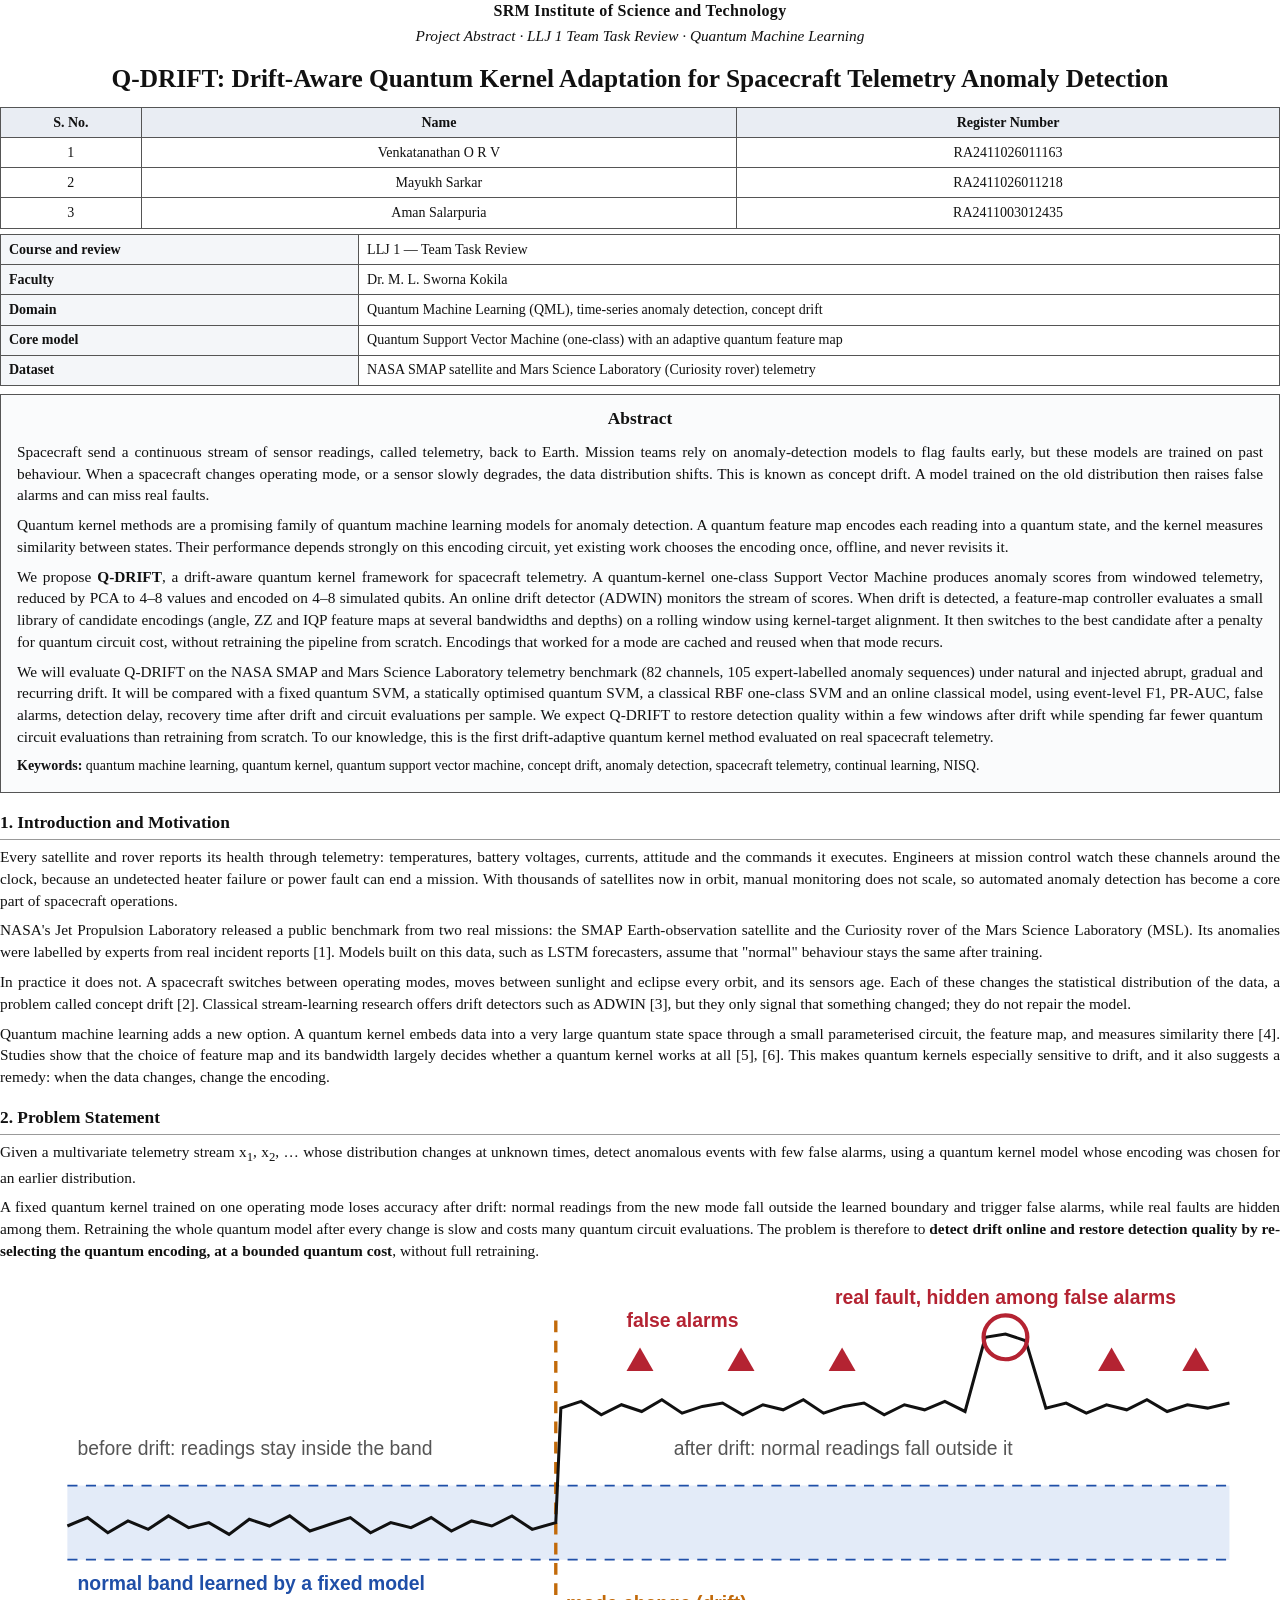
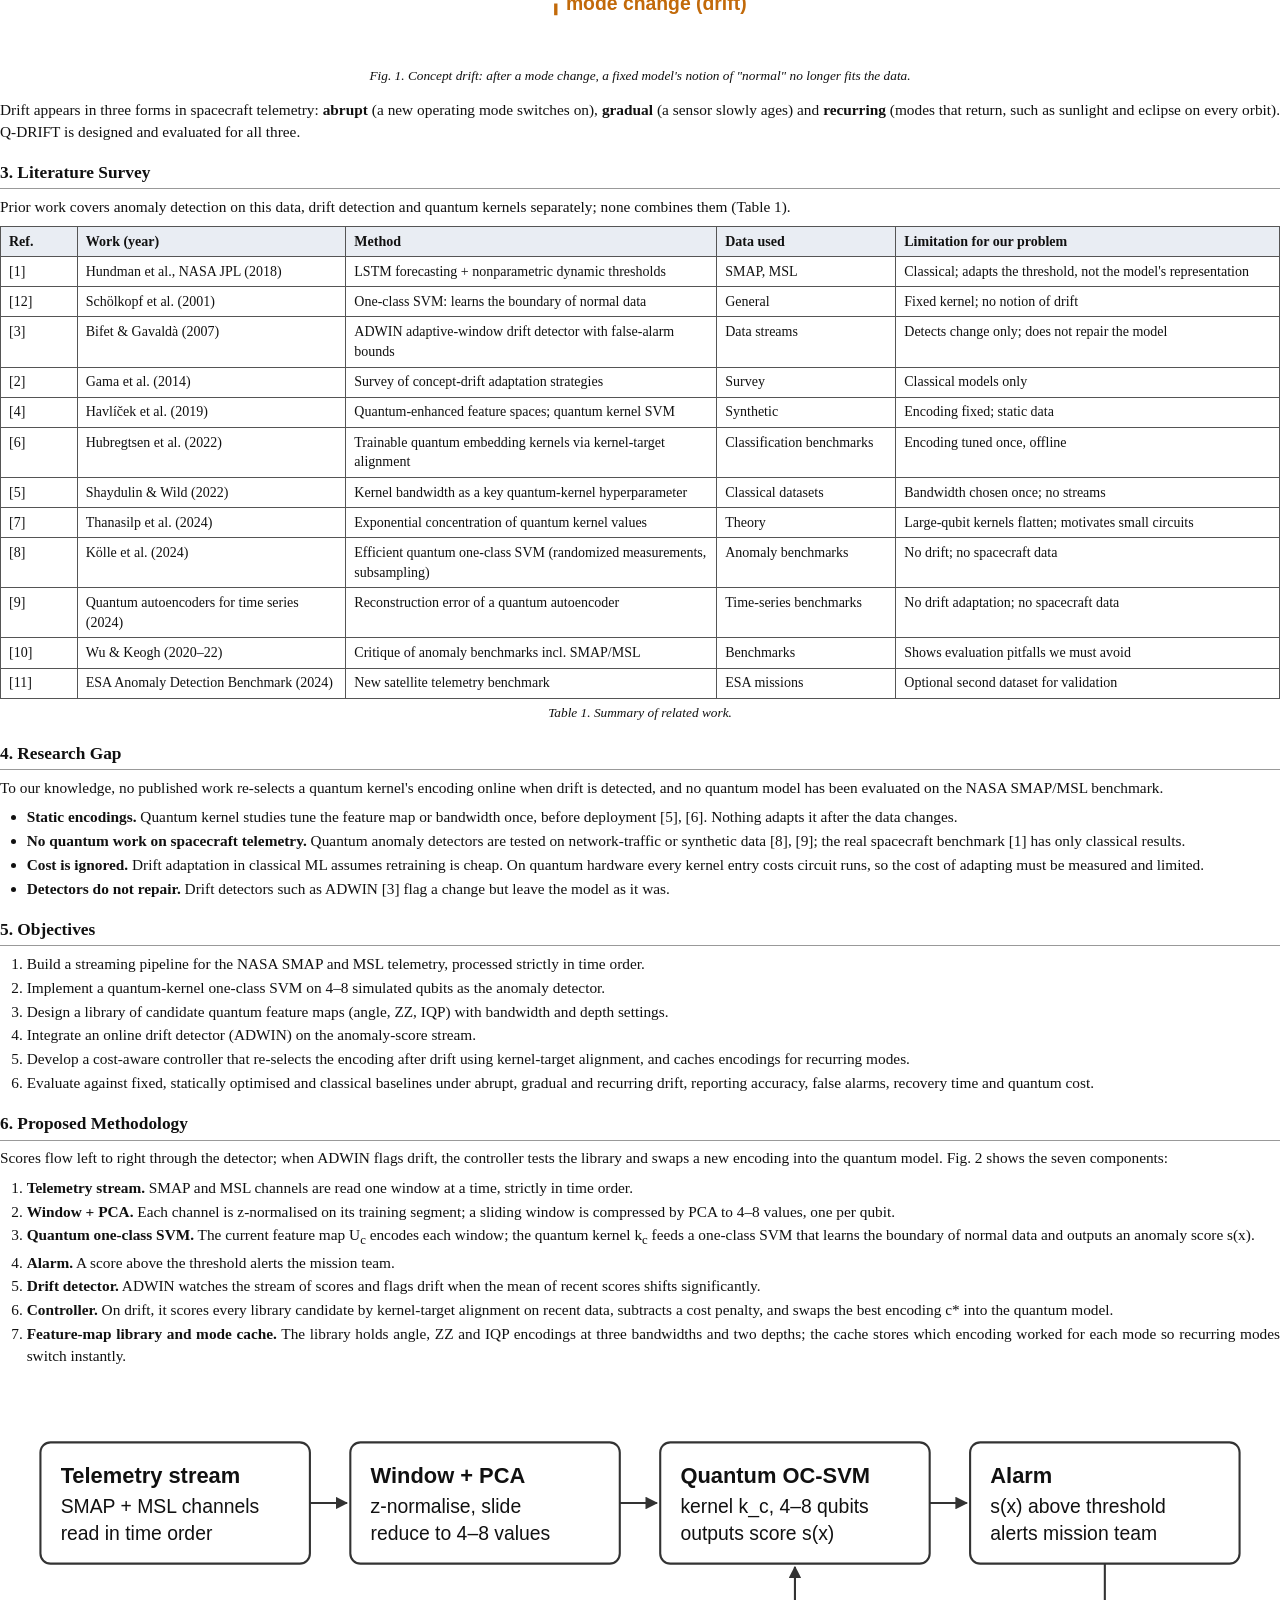
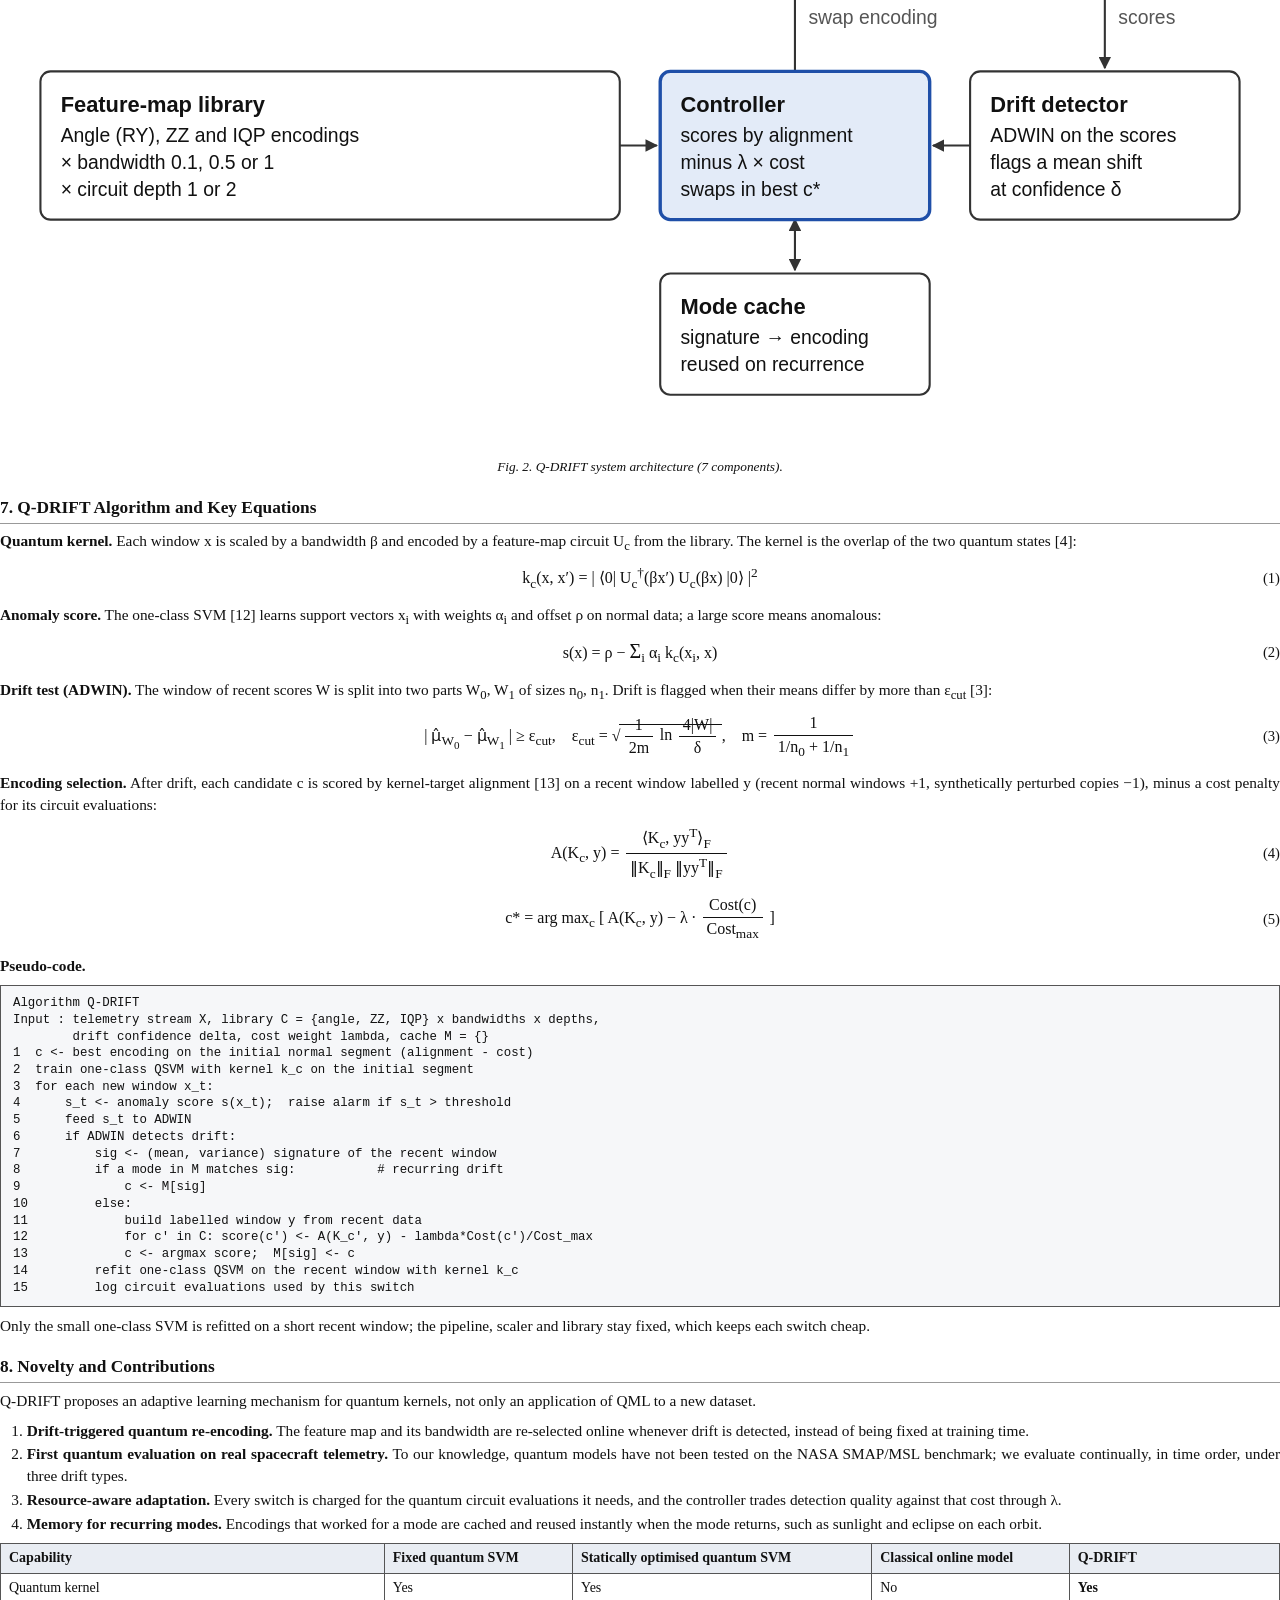
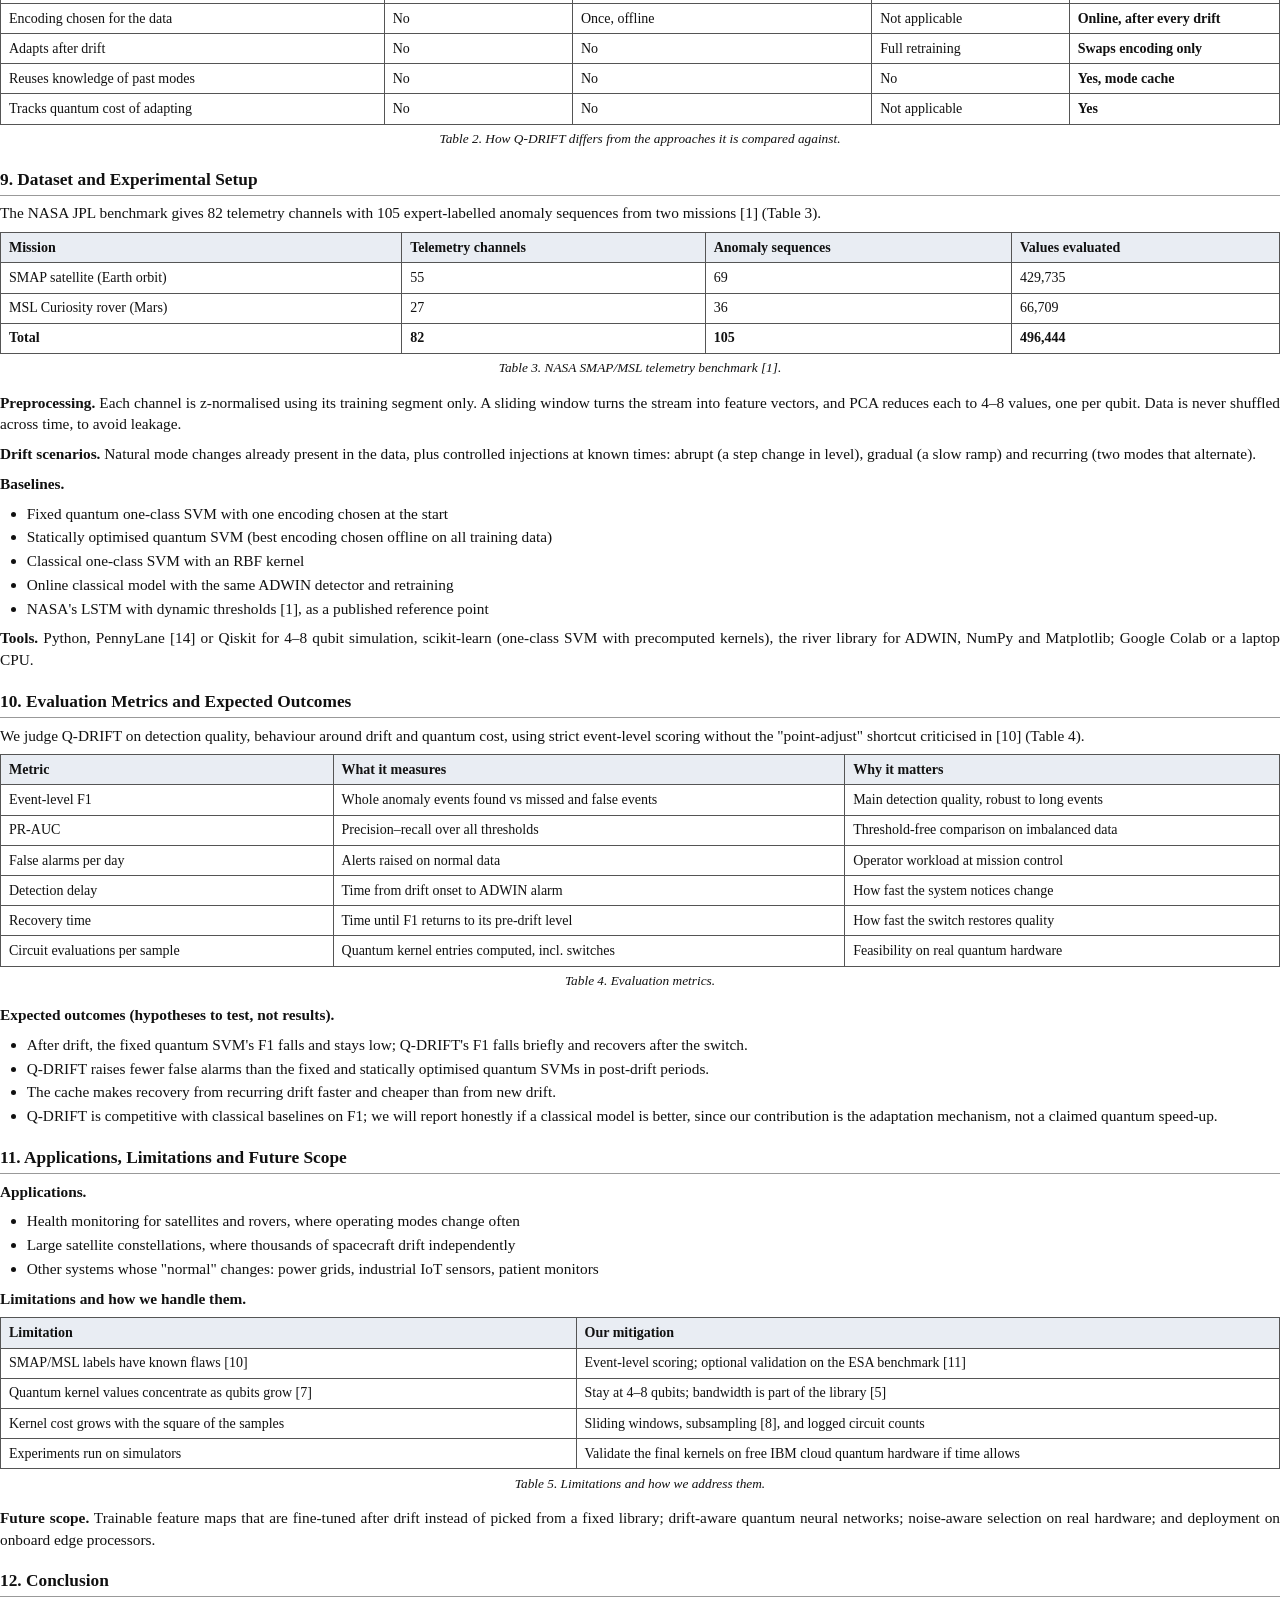
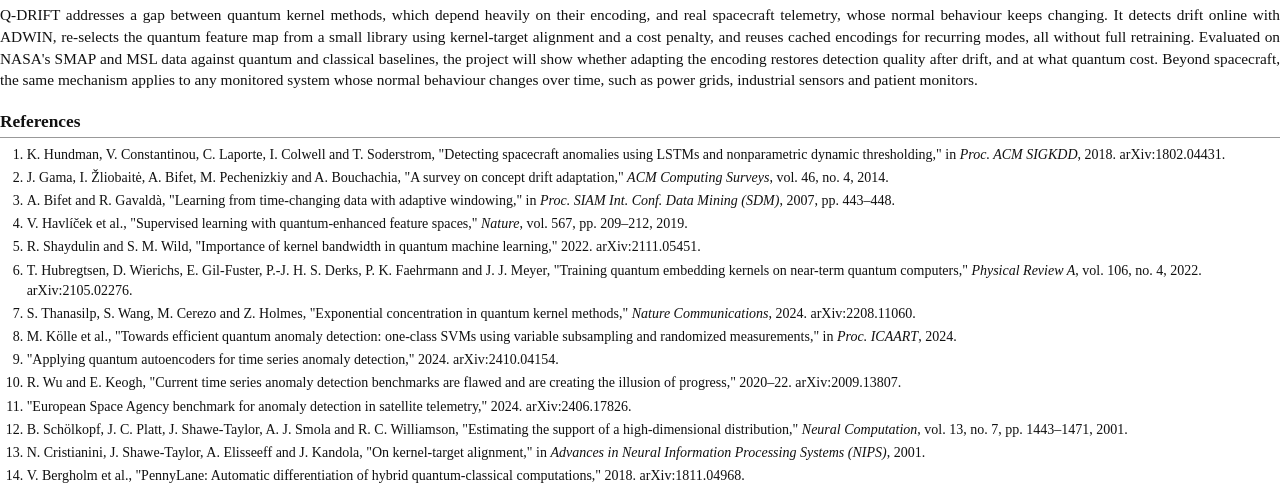
<file: 01_Abstract/Q-DRIFT_Abstract.html>
<!doctype html>
<html lang="en">
<head>
<meta charset="utf-8">
<title>Q-DRIFT Project Abstract</title>
<style>
@page { size: A4; margin: 20mm 18mm 20mm 20mm;
  @top-right { content: "Q-DRIFT \00B7  LLJ 1 Team Task Review"; font: italic 9pt "Times New Roman", serif; color: #555; }
  @bottom-center { content: "Page " counter(page) " of " counter(pages); font: 9pt "Times New Roman", serif; color: #555; } }
@page :first { @top-right { content: none; } }
* { box-sizing: border-box; }
html { -webkit-print-color-adjust: exact; print-color-adjust: exact; }
body { font-family: "Times New Roman", Times, serif; font-size: 11.5pt; line-height: 1.42; color: #111; margin: 0; }
h1 { font-size: 19pt; line-height: 1.2; text-align: center; margin: 6pt 0 4pt; }
.inst { text-align: center; font-size: 12pt; font-weight: bold; letter-spacing: .02em; margin: 0; }
.sub { text-align: center; font-size: 11.5pt; margin: 2pt 0 12pt; font-style: italic; }
h2 { font-size: 13pt; margin: 14pt 0 5pt; padding-bottom: 2pt; border-bottom: 1px solid #999; break-after: avoid; }
h3 { font-size: 11.5pt; margin: 9pt 0 3pt; break-after: avoid; }
p { margin: 0 0 6pt; text-align: justify; hyphens: auto; }
ul, ol { margin: 0 0 6pt; padding-left: 20pt; } li { margin: 1.5pt 0; text-align: justify; }
table { width: 100%; border-collapse: collapse; margin: 4pt 0 4pt; font-size: 10.5pt; break-inside: auto; }
tr { break-inside: avoid; } thead { display: table-header-group; }
th, td { border: 1px solid #555; padding: 3.5pt 6pt; vertical-align: top; text-align: left; }
th { background: #E9EDF3; font-weight: bold; }
.cap { font-size: 10pt; text-align: center; margin: 3pt 0 10pt; font-style: italic; }
.meta td:first-child { width: 28%; font-weight: bold; background: #F4F6F9; }
.team th, .team td { text-align: center; }
.abstract { border: 1px solid #555; padding: 9pt 12pt 6pt; margin: 6pt 0 8pt; background: #FAFBFC; }
.abstract h2 { border: 0; margin-top: 0; text-align: center; }
.kw { font-size: 10.5pt; }
.eq { display: flex; align-items: center; justify-content: center; position: relative; margin: 6pt 0 8pt; font-family: "Cambria Math", "Cambria", "Times New Roman", serif; font-size: 12pt; break-inside: avoid; }
.eq .no { position: absolute; right: 0; font-family: "Times New Roman", serif; font-size: 11pt; }
.frac { display: inline-flex; flex-direction: column; vertical-align: middle; text-align: center; margin: 0 2pt; }
.frac > span:first-child { border-bottom: 1px solid #111; padding: 0 3pt; }
.frac > span:last-child { padding: 0 3pt; }
.sqrt { border-top: 1px solid #111; padding: 1pt 2pt 0; margin-left: -1pt; }
pre { font-family: Consolas, "Courier New", monospace; font-size: 9.3pt; line-height: 1.35; border: 1px solid #555; background: #F6F7F9; padding: 7pt 9pt; margin: 4pt 0 6pt; white-space: pre-wrap; break-inside: avoid; }
figure { margin: 6pt 0 2pt; break-inside: avoid; text-align: center; }
figure svg { width: 100%; height: auto; }
.refs li { font-size: 10.5pt; margin: 2.5pt 0; text-align: left; }
.sign { display: grid; grid-template-columns: repeat(3, 1fr); gap: 18pt; margin-top: 34pt; break-inside: avoid; }
.sign div { border-top: 1px solid #111; padding-top: 4pt; text-align: center; font-size: 10.5pt; }
.sign2 { display: flex; justify-content: space-between; margin-top: 30pt; break-inside: avoid; font-size: 10.5pt; }
.sign2 div { width: 42%; border-top: 1px solid #111; padding-top: 4pt; text-align: center; }
.nobreak { break-inside: avoid; }
</style>
</head>
<body>

<p class="inst">SRM Institute of Science and Technology</p>
<p class="sub">Project Abstract · LLJ 1 Team Task Review · Quantum Machine Learning</p>
<h1>Q-DRIFT: Drift-Aware Quantum Kernel Adaptation for Spacecraft Telemetry Anomaly Detection</h1>

<table class="team" style="margin-top:10pt">
  <tr><th style="width:11%">S. No.</th><th>Name</th><th>Register Number</th></tr>
  <tr><td>1</td><td>Venkatanathan O R V</td><td>RA2411026011163</td></tr>
  <tr><td>2</td><td>Mayukh Sarkar</td><td>RA2411026011218</td></tr>
  <tr><td>3</td><td>Aman Salarpuria</td><td>RA2411003012435</td></tr>
</table>
<table class="meta">
  <tr><td>Course and review</td><td>LLJ 1 — Team Task Review</td></tr>
  <tr><td>Faculty</td><td>Dr. M. L. Sworna Kokila</td></tr>
  <tr><td>Domain</td><td>Quantum Machine Learning (QML), time-series anomaly detection, concept drift</td></tr>
  <tr><td>Core model</td><td>Quantum Support Vector Machine (one-class) with an adaptive quantum feature map</td></tr>
  <tr><td>Dataset</td><td>NASA SMAP satellite and Mars Science Laboratory (Curiosity rover) telemetry</td></tr>
</table>

<div class="abstract">
<h2>Abstract</h2>
<p>Spacecraft send a continuous stream of sensor readings, called telemetry, back to Earth. Mission teams rely on anomaly-detection models to flag faults early, but these models are trained on past behaviour. When a spacecraft changes operating mode, or a sensor slowly degrades, the data distribution shifts. This is known as concept drift. A model trained on the old distribution then raises false alarms and can miss real faults.</p>
<p>Quantum kernel methods are a promising family of quantum machine learning models for anomaly detection. A quantum feature map encodes each reading into a quantum state, and the kernel measures similarity between states. Their performance depends strongly on this encoding circuit, yet existing work chooses the encoding once, offline, and never revisits it.</p>
<p>We propose <b>Q-DRIFT</b>, a drift-aware quantum kernel framework for spacecraft telemetry. A quantum-kernel one-class Support Vector Machine produces anomaly scores from windowed telemetry, reduced by PCA to 4–8 values and encoded on 4–8 simulated qubits. An online drift detector (ADWIN) monitors the stream of scores. When drift is detected, a feature-map controller evaluates a small library of candidate encodings (angle, ZZ and IQP feature maps at several bandwidths and depths) on a rolling window using kernel-target alignment. It then switches to the best candidate after a penalty for quantum circuit cost, without retraining the pipeline from scratch. Encodings that worked for a mode are cached and reused when that mode recurs.</p>
<p>We will evaluate Q-DRIFT on the NASA SMAP and Mars Science Laboratory telemetry benchmark (82 channels, 105 expert-labelled anomaly sequences) under natural and injected abrupt, gradual and recurring drift. It will be compared with a fixed quantum SVM, a statically optimised quantum SVM, a classical RBF one-class SVM and an online classical model, using event-level F1, PR-AUC, false alarms, detection delay, recovery time after drift and circuit evaluations per sample. We expect Q-DRIFT to restore detection quality within a few windows after drift while spending far fewer quantum circuit evaluations than retraining from scratch. To our knowledge, this is the first drift-adaptive quantum kernel method evaluated on real spacecraft telemetry.</p>
<p class="kw"><b>Keywords:</b> quantum machine learning, quantum kernel, quantum support vector machine, concept drift, anomaly detection, spacecraft telemetry, continual learning, NISQ.</p>
</div>

<h2>1. Introduction and Motivation</h2>
<p>Every satellite and rover reports its health through telemetry: temperatures, battery voltages, currents, attitude and the commands it executes. Engineers at mission control watch these channels around the clock, because an undetected heater failure or power fault can end a mission. With thousands of satellites now in orbit, manual monitoring does not scale, so automated anomaly detection has become a core part of spacecraft operations.</p>
<p>NASA's Jet Propulsion Laboratory released a public benchmark from two real missions: the SMAP Earth-observation satellite and the Curiosity rover of the Mars Science Laboratory (MSL). Its anomalies were labelled by experts from real incident reports [1]. Models built on this data, such as LSTM forecasters, assume that "normal" behaviour stays the same after training.</p>
<p>In practice it does not. A spacecraft switches between operating modes, moves between sunlight and eclipse every orbit, and its sensors age. Each of these changes the statistical distribution of the data, a problem called concept drift [2]. Classical stream-learning research offers drift detectors such as ADWIN [3], but they only signal that something changed; they do not repair the model.</p>
<p>Quantum machine learning adds a new option. A quantum kernel embeds data into a very large quantum state space through a small parameterised circuit, the feature map, and measures similarity there [4]. Studies show that the choice of feature map and its bandwidth largely decides whether a quantum kernel works at all [5], [6]. This makes quantum kernels especially sensitive to drift, and it also suggests a remedy: when the data changes, change the encoding.</p>

<h2>2. Problem Statement</h2>
<p>Given a multivariate telemetry stream x<sub>1</sub>, x<sub>2</sub>, … whose distribution changes at unknown times, detect anomalous events with few false alarms, using a quantum kernel model whose encoding was chosen for an earlier distribution.</p>
<p>A fixed quantum kernel trained on one operating mode loses accuracy after drift: normal readings from the new mode fall outside the learned boundary and trigger false alarms, while real faults are hidden among them. Retraining the whole quantum model after every change is slow and costs many quantum circuit evaluations. The problem is therefore to <b>detect drift online and restore detection quality by re-selecting the quantum encoding, at a bounded quantum cost</b>, without full retraining.</p>
<figure>
<svg viewBox="0 0 760 230" xmlns="http://www.w3.org/2000/svg" font-family="Arial, Helvetica, sans-serif" font-size="11.5">
  <rect x="40" y="128" width="690" height="44" fill="#E3EBF8"/>
  <line x1="40" y1="128" x2="730" y2="128" stroke="#1F4FA8" stroke-dasharray="6 5"/>
  <line x1="40" y1="172" x2="730" y2="172" stroke="#1F4FA8" stroke-dasharray="6 5"/>
  <text x="46" y="190" fill="#1F4FA8" font-weight="bold">normal band learned by a fixed model</text>
  <line x1="330" y1="30" x2="330" y2="205" stroke="#C26A0A" stroke-width="2" stroke-dasharray="7 5"/>
  <text x="336" y="202" fill="#C26A0A" font-weight="bold">mode change (drift)</text>
  <polyline fill="none" stroke="#111" stroke-width="1.8" points="40,152 52,147 64,156 76,149 88,154 100,146 112,153 124,150 136,157 148,148 160,152 172,146 184,155 196,151 208,147 220,156 232,150 244,153 256,147 268,155 280,149 292,152 304,146 316,154 330,150 333,82 345,78 357,86 369,80 381,84 393,77 405,85 417,81 429,79 441,86 453,80 465,83 477,77 489,85 501,81 513,79 525,86 537,80 549,83 561,78 573,84 585,40 597,38 609,42 621,82 633,79 645,85 657,80 669,83 681,77 693,84 705,80 717,82 730,79"/>
  <g fill="#B42332"><path d="M380 46l8 14h-16z"/><path d="M440 46l8 14h-16z"/><path d="M500 46l8 14h-16z"/><path d="M660 46l8 14h-16z"/><path d="M710 46l8 14h-16z"/></g>
  <text x="372" y="34" fill="#B42332" font-weight="bold">false alarms</text>
  <circle cx="597" cy="40" r="13" fill="none" stroke="#B42332" stroke-width="2.5"/>
  <text x="597" y="20" text-anchor="middle" fill="#B42332" font-weight="bold">real fault, hidden among false alarms</text>
  <text x="46" y="110" fill="#555">before drift: readings stay inside the band</text>
  <text x="400" y="110" fill="#555">after drift: normal readings fall outside it</text>
</svg>
</figure>
<p class="cap">Fig. 1. Concept drift: after a mode change, a fixed model's notion of "normal" no longer fits the data.</p>
<p>Drift appears in three forms in spacecraft telemetry: <b>abrupt</b> (a new operating mode switches on), <b>gradual</b> (a sensor slowly ages) and <b>recurring</b> (modes that return, such as sunlight and eclipse on every orbit). Q-DRIFT is designed and evaluated for all three.</p>

<h2>3. Literature Survey</h2>
<p>Prior work covers anomaly detection on this data, drift detection and quantum kernels separately; none combines them (Table 1).</p>
<table>
  <thead><tr><th style="width:6%">Ref.</th><th style="width:21%">Work (year)</th><th style="width:29%">Method</th><th style="width:14%">Data used</th><th>Limitation for our problem</th></tr></thead>
  <tr><td>[1]</td><td>Hundman et al., NASA JPL (2018)</td><td>LSTM forecasting + nonparametric dynamic thresholds</td><td>SMAP, MSL</td><td>Classical; adapts the threshold, not the model's representation</td></tr>
  <tr><td>[12]</td><td>Schölkopf et al. (2001)</td><td>One-class SVM: learns the boundary of normal data</td><td>General</td><td>Fixed kernel; no notion of drift</td></tr>
  <tr><td>[3]</td><td>Bifet &amp; Gavaldà (2007)</td><td>ADWIN adaptive-window drift detector with false-alarm bounds</td><td>Data streams</td><td>Detects change only; does not repair the model</td></tr>
  <tr><td>[2]</td><td>Gama et al. (2014)</td><td>Survey of concept-drift adaptation strategies</td><td>Survey</td><td>Classical models only</td></tr>
  <tr><td>[4]</td><td>Havlíček et al. (2019)</td><td>Quantum-enhanced feature spaces; quantum kernel SVM</td><td>Synthetic</td><td>Encoding fixed; static data</td></tr>
  <tr><td>[6]</td><td>Hubregtsen et al. (2022)</td><td>Trainable quantum embedding kernels via kernel-target alignment</td><td>Classification benchmarks</td><td>Encoding tuned once, offline</td></tr>
  <tr><td>[5]</td><td>Shaydulin &amp; Wild (2022)</td><td>Kernel bandwidth as a key quantum-kernel hyperparameter</td><td>Classical datasets</td><td>Bandwidth chosen once; no streams</td></tr>
  <tr><td>[7]</td><td>Thanasilp et al. (2024)</td><td>Exponential concentration of quantum kernel values</td><td>Theory</td><td>Large-qubit kernels flatten; motivates small circuits</td></tr>
  <tr><td>[8]</td><td>Kölle et al. (2024)</td><td>Efficient quantum one-class SVM (randomized measurements, subsampling)</td><td>Anomaly benchmarks</td><td>No drift; no spacecraft data</td></tr>
  <tr><td>[9]</td><td>Quantum autoencoders for time series (2024)</td><td>Reconstruction error of a quantum autoencoder</td><td>Time-series benchmarks</td><td>No drift adaptation; no spacecraft data</td></tr>
  <tr><td>[10]</td><td>Wu &amp; Keogh (2020–22)</td><td>Critique of anomaly benchmarks incl. SMAP/MSL</td><td>Benchmarks</td><td>Shows evaluation pitfalls we must avoid</td></tr>
  <tr><td>[11]</td><td>ESA Anomaly Detection Benchmark (2024)</td><td>New satellite telemetry benchmark</td><td>ESA missions</td><td>Optional second dataset for validation</td></tr>
</table>
<p class="cap">Table 1. Summary of related work.</p>

<h2>4. Research Gap</h2>
<p>To our knowledge, no published work re-selects a quantum kernel's encoding online when drift is detected, and no quantum model has been evaluated on the NASA SMAP/MSL benchmark.</p>
<ul>
  <li><b>Static encodings.</b> Quantum kernel studies tune the feature map or bandwidth once, before deployment [5], [6]. Nothing adapts it after the data changes.</li>
  <li><b>No quantum work on spacecraft telemetry.</b> Quantum anomaly detectors are tested on network-traffic or synthetic data [8], [9]; the real spacecraft benchmark [1] has only classical results.</li>
  <li><b>Cost is ignored.</b> Drift adaptation in classical ML assumes retraining is cheap. On quantum hardware every kernel entry costs circuit runs, so the cost of adapting must be measured and limited.</li>
  <li><b>Detectors do not repair.</b> Drift detectors such as ADWIN [3] flag a change but leave the model as it was.</li>
</ul>

<h2>5. Objectives</h2>
<ol>
  <li>Build a streaming pipeline for the NASA SMAP and MSL telemetry, processed strictly in time order.</li>
  <li>Implement a quantum-kernel one-class SVM on 4–8 simulated qubits as the anomaly detector.</li>
  <li>Design a library of candidate quantum feature maps (angle, ZZ, IQP) with bandwidth and depth settings.</li>
  <li>Integrate an online drift detector (ADWIN) on the anomaly-score stream.</li>
  <li>Develop a cost-aware controller that re-selects the encoding after drift using kernel-target alignment, and caches encodings for recurring modes.</li>
  <li>Evaluate against fixed, statically optimised and classical baselines under abrupt, gradual and recurring drift, reporting accuracy, false alarms, recovery time and quantum cost.</li>
</ol>

<h2>6. Proposed Methodology</h2>
<p>Scores flow left to right through the detector; when ADWIN flags drift, the controller tests the library and swaps a new encoding into the quantum model. Fig. 2 shows the seven components:</p>

<ol>
  <li><b>Telemetry stream.</b> SMAP and MSL channels are read one window at a time, strictly in time order.</li>
  <li><b>Window + PCA.</b> Each channel is z-normalised on its training segment; a sliding window is compressed by PCA to 4–8 values, one per qubit.</li>
  <li><b>Quantum one-class SVM.</b> The current feature map U<sub>c</sub> encodes each window; the quantum kernel k<sub>c</sub> feeds a one-class SVM that learns the boundary of normal data and outputs an anomaly score s(x).</li>
  <li><b>Alarm.</b> A score above the threshold alerts the mission team.</li>
  <li><b>Drift detector.</b> ADWIN watches the stream of scores and flags drift when the mean of recent scores shifts significantly.</li>
  <li><b>Controller.</b> On drift, it scores every library candidate by kernel-target alignment on recent data, subtracts a cost penalty, and swaps the best encoding c* into the quantum model.</li>
  <li><b>Feature-map library and mode cache.</b> The library holds angle, ZZ and IQP encodings at three bandwidths and two depths; the cache stores which encoding worked for each mode so recurring modes switch instantly.</li>
</ol>
<figure>
<svg viewBox="0 0 760 400" xmlns="http://www.w3.org/2000/svg" font-family="Arial, Helvetica, sans-serif" font-size="11.5">
  <defs><marker id="a" viewBox="0 0 10 10" refX="9" refY="5" markerWidth="6" markerHeight="6" orient="auto-start-reverse"><path d="M0 0L10 5L0 10z" fill="#333"/></marker></defs>
  <g fill="none" stroke="#333" stroke-width="1.25">
    <path d="M184 76H206" marker-end="url(#a)"/><path d="M368 76H390" marker-end="url(#a)"/><path d="M552 76H574" marker-end="url(#a)"/>
    <path d="M656 112V174" marker-end="url(#a)"/><path d="M576 220H554" marker-end="url(#a)"/><path d="M368 220H390" marker-end="url(#a)"/>
    <path d="M472 176V114" marker-end="url(#a)"/><path d="M472 264V294" marker-start="url(#a)" marker-end="url(#a)"/>
  </g>
  <g fill="none" stroke="#333" stroke-width="1.25">
    <rect x="24" y="40" width="160" height="72" rx="6"/><rect x="208" y="40" width="160" height="72" rx="6"/><rect x="392" y="40" width="160" height="72" rx="6"/><rect x="576" y="40" width="160" height="72" rx="6"/>
    <rect x="24" y="176" width="344" height="88" rx="6"/><rect x="576" y="176" width="160" height="88" rx="6"/><rect x="392" y="296" width="160" height="72" rx="6"/>
  </g>
  <rect x="392" y="176" width="160" height="88" rx="6" fill="#E3EBF8" stroke="#1F4FA8" stroke-width="2"/>
  <g fill="#111"><text x="36" y="64" font-weight="bold" font-size="13">Telemetry stream</text><text x="36" y="82">SMAP + MSL channels</text><text x="36" y="98">read in time order</text>
  <text x="220" y="64" font-weight="bold" font-size="13">Window + PCA</text><text x="220" y="82">z-normalise, slide</text><text x="220" y="98">reduce to 4–8 values</text>
  <text x="404" y="64" font-weight="bold" font-size="13">Quantum OC-SVM</text><text x="404" y="82">kernel k_c, 4–8 qubits</text><text x="404" y="98">outputs score s(x)</text>
  <text x="588" y="64" font-weight="bold" font-size="13">Alarm</text><text x="588" y="82">s(x) above threshold</text><text x="588" y="98">alerts mission team</text>
  <text x="36" y="200" font-weight="bold" font-size="13">Feature-map library</text><text x="36" y="218">Angle (RY), ZZ and IQP encodings</text><text x="36" y="234">× bandwidth 0.1, 0.5 or 1</text><text x="36" y="250">× circuit depth 1 or 2</text>
  <text x="404" y="200" font-weight="bold" font-size="13">Controller</text><text x="404" y="218">scores by alignment</text><text x="404" y="234">minus λ × cost</text><text x="404" y="250">swaps in best c*</text>
  <text x="588" y="200" font-weight="bold" font-size="13">Drift detector</text><text x="588" y="218">ADWIN on the scores</text><text x="588" y="234">flags a mean shift</text><text x="588" y="250">at confidence δ</text>
  <text x="404" y="320" font-weight="bold" font-size="13">Mode cache</text><text x="404" y="338">signature → encoding</text><text x="404" y="354">reused on recurrence</text></g>
  <g fill="#555"><text x="664" y="148">scores</text><text x="480" y="148">swap encoding</text></g>
</svg>
</figure>
<p class="cap">Fig. 2. Q-DRIFT system architecture (7 components).</p>

<h2>7. Q-DRIFT Algorithm and Key Equations</h2>
<p><b>Quantum kernel.</b> Each window x is scaled by a bandwidth β and encoded by a feature-map circuit U<sub>c</sub> from the library. The kernel is the overlap of the two quantum states [4]:</p>
<div class="eq"><span>k<sub>c</sub>(x, x′) = | ⟨0| U<sub>c</sub><sup>†</sup>(βx′) U<sub>c</sub>(βx) |0⟩ |<sup>2</sup></span><span class="no">(1)</span></div>
<p><b>Anomaly score.</b> The one-class SVM [12] learns support vectors x<sub>i</sub> with weights α<sub>i</sub> and offset ρ on normal data; a large score means anomalous:</p>
<div class="eq"><span>s(x) = ρ − <span style="font-size:15pt">Σ</span><sub>i</sub> α<sub>i</sub> k<sub>c</sub>(x<sub>i</sub>, x)</span><span class="no">(2)</span></div>
<p><b>Drift test (ADWIN).</b> The window of recent scores W is split into two parts W<sub>0</sub>, W<sub>1</sub> of sizes n<sub>0</sub>, n<sub>1</sub>. Drift is flagged when their means differ by more than ε<sub>cut</sub> [3]:</p>
<div class="eq"><span>| μ̂<sub>W<sub>0</sub></sub> − μ̂<sub>W<sub>1</sub></sub> | ≥ ε<sub>cut</sub>, &nbsp;&nbsp; ε<sub>cut</sub> = √<span class="sqrt"><span class="frac"><span>1</span><span>2m</span></span> ln <span class="frac"><span>4|W|</span><span>δ</span></span></span>, &nbsp;&nbsp; m = <span class="frac"><span>1</span><span>1/n<sub>0</sub> + 1/n<sub>1</sub></span></span></span><span class="no">(3)</span></div>
<p><b>Encoding selection.</b> After drift, each candidate c is scored by kernel-target alignment [13] on a recent window labelled y (recent normal windows +1, synthetically perturbed copies −1), minus a cost penalty for its circuit evaluations:</p>
<div class="eq"><span>A(K<sub>c</sub>, y) = <span class="frac"><span>⟨K<sub>c</sub>, yy<sup>T</sup>⟩<sub>F</sub></span><span>‖K<sub>c</sub>‖<sub>F</sub> ‖yy<sup>T</sup>‖<sub>F</sub></span></span></span><span class="no">(4)</span></div>
<div class="eq"><span>c* = arg max<sub>c</sub> [ A(K<sub>c</sub>, y) − λ · <span class="frac"><span>Cost(c)</span><span>Cost<sub>max</sub></span></span> ]</span><span class="no">(5)</span></div>
<div class="nobreak"><p><b>Pseudo-code.</b></p>
<pre>Algorithm Q-DRIFT
Input : telemetry stream X, library C = {angle, ZZ, IQP} x bandwidths x depths,
        drift confidence delta, cost weight lambda, cache M = {}
1  c &lt;- best encoding on the initial normal segment (alignment - cost)
2  train one-class QSVM with kernel k_c on the initial segment
3  for each new window x_t:
4      s_t &lt;- anomaly score s(x_t);  raise alarm if s_t &gt; threshold
5      feed s_t to ADWIN
6      if ADWIN detects drift:
7          sig &lt;- (mean, variance) signature of the recent window
8          if a mode in M matches sig:           # recurring drift
9              c &lt;- M[sig]
10         else:
11             build labelled window y from recent data
12             for c' in C: score(c') &lt;- A(K_c', y) - lambda*Cost(c')/Cost_max
13             c &lt;- argmax score;  M[sig] &lt;- c
14         refit one-class QSVM on the recent window with kernel k_c
15         log circuit evaluations used by this switch</pre></div>
<p>Only the small one-class SVM is refitted on a short recent window; the pipeline, scaler and library stay fixed, which keeps each switch cheap.</p>

<h2>8. Novelty and Contributions</h2>
<p>Q-DRIFT proposes an adaptive learning mechanism for quantum kernels, not only an application of QML to a new dataset.</p>
<ol>
  <li><b>Drift-triggered quantum re-encoding.</b> The feature map and its bandwidth are re-selected online whenever drift is detected, instead of being fixed at training time.</li>
  <li><b>First quantum evaluation on real spacecraft telemetry.</b> To our knowledge, quantum models have not been tested on the NASA SMAP/MSL benchmark; we evaluate continually, in time order, under three drift types.</li>
  <li><b>Resource-aware adaptation.</b> Every switch is charged for the quantum circuit evaluations it needs, and the controller trades detection quality against that cost through λ.</li>
  <li><b>Memory for recurring modes.</b> Encodings that worked for a mode are cached and reused instantly when the mode returns, such as sunlight and eclipse on each orbit.</li>
</ol>
<table>
  <tr><th style="width:30%">Capability</th><th>Fixed quantum SVM</th><th>Statically optimised quantum SVM</th><th>Classical online model</th><th>Q-DRIFT</th></tr>
  <tr><td>Quantum kernel</td><td>Yes</td><td>Yes</td><td>No</td><td><b>Yes</b></td></tr>
  <tr><td>Encoding chosen for the data</td><td>No</td><td>Once, offline</td><td>Not applicable</td><td><b>Online, after every drift</b></td></tr>
  <tr><td>Adapts after drift</td><td>No</td><td>No</td><td>Full retraining</td><td><b>Swaps encoding only</b></td></tr>
  <tr><td>Reuses knowledge of past modes</td><td>No</td><td>No</td><td>No</td><td><b>Yes, mode cache</b></td></tr>
  <tr><td>Tracks quantum cost of adapting</td><td>No</td><td>No</td><td>Not applicable</td><td><b>Yes</b></td></tr>
</table>
<p class="cap">Table 2. How Q-DRIFT differs from the approaches it is compared against.</p>

<h2>9. Dataset and Experimental Setup</h2>
<p>The NASA JPL benchmark gives 82 telemetry channels with 105 expert-labelled anomaly sequences from two missions [1] (Table 3).</p>
<table>
  <tr><th>Mission</th><th>Telemetry channels</th><th>Anomaly sequences</th><th>Values evaluated</th></tr>
  <tr><td>SMAP satellite (Earth orbit)</td><td>55</td><td>69</td><td>429,735</td></tr>
  <tr><td>MSL Curiosity rover (Mars)</td><td>27</td><td>36</td><td>66,709</td></tr>
  <tr><td><b>Total</b></td><td><b>82</b></td><td><b>105</b></td><td><b>496,444</b></td></tr>
</table>
<p class="cap">Table 3. NASA SMAP/MSL telemetry benchmark [1].</p>
<p><b>Preprocessing.</b> Each channel is z-normalised using its training segment only. A sliding window turns the stream into feature vectors, and PCA reduces each to 4–8 values, one per qubit. Data is never shuffled across time, to avoid leakage.</p>
<p><b>Drift scenarios.</b> Natural mode changes already present in the data, plus controlled injections at known times: abrupt (a step change in level), gradual (a slow ramp) and recurring (two modes that alternate).</p>
<p><b>Baselines.</b></p>
<ul>
  <li>Fixed quantum one-class SVM with one encoding chosen at the start</li>
  <li>Statically optimised quantum SVM (best encoding chosen offline on all training data)</li>
  <li>Classical one-class SVM with an RBF kernel</li>
  <li>Online classical model with the same ADWIN detector and retraining</li>
  <li>NASA's LSTM with dynamic thresholds [1], as a published reference point</li>
</ul>
<p><b>Tools.</b> Python, PennyLane [14] or Qiskit for 4–8 qubit simulation, scikit-learn (one-class SVM with precomputed kernels), the river library for ADWIN, NumPy and Matplotlib; Google Colab or a laptop CPU.</p>

<h2>10. Evaluation Metrics and Expected Outcomes</h2>
<p>We judge Q-DRIFT on detection quality, behaviour around drift and quantum cost, using strict event-level scoring without the "point-adjust" shortcut criticised in [10] (Table 4).</p>
<table>
  <tr><th style="width:26%">Metric</th><th>What it measures</th><th style="width:34%">Why it matters</th></tr>
  <tr><td>Event-level F1</td><td>Whole anomaly events found vs missed and false events</td><td>Main detection quality, robust to long events</td></tr>
  <tr><td>PR-AUC</td><td>Precision–recall over all thresholds</td><td>Threshold-free comparison on imbalanced data</td></tr>
  <tr><td>False alarms per day</td><td>Alerts raised on normal data</td><td>Operator workload at mission control</td></tr>
  <tr><td>Detection delay</td><td>Time from drift onset to ADWIN alarm</td><td>How fast the system notices change</td></tr>
  <tr><td>Recovery time</td><td>Time until F1 returns to its pre-drift level</td><td>How fast the switch restores quality</td></tr>
  <tr><td>Circuit evaluations per sample</td><td>Quantum kernel entries computed, incl. switches</td><td>Feasibility on real quantum hardware</td></tr>
</table>
<p class="cap">Table 4. Evaluation metrics.</p>
<p><b>Expected outcomes (hypotheses to test, not results).</b></p>
<ul>
  <li>After drift, the fixed quantum SVM's F1 falls and stays low; Q-DRIFT's F1 falls briefly and recovers after the switch.</li>
  <li>Q-DRIFT raises fewer false alarms than the fixed and statically optimised quantum SVMs in post-drift periods.</li>
  <li>The cache makes recovery from recurring drift faster and cheaper than from new drift.</li>
  <li>Q-DRIFT is competitive with classical baselines on F1; we will report honestly if a classical model is better, since our contribution is the adaptation mechanism, not a claimed quantum speed-up.</li>
</ul>

<h2>11. Applications, Limitations and Future Scope</h2>
<p><b>Applications.</b></p>
<ul>
  <li>Health monitoring for satellites and rovers, where operating modes change often</li>
  <li>Large satellite constellations, where thousands of spacecraft drift independently</li>
  <li>Other systems whose "normal" changes: power grids, industrial IoT sensors, patient monitors</li>
</ul>
<div class="nobreak"><p><b>Limitations and how we handle them.</b></p>
<table>
  <tr><th style="width:45%">Limitation</th><th>Our mitigation</th></tr>
  <tr><td>SMAP/MSL labels have known flaws [10]</td><td>Event-level scoring; optional validation on the ESA benchmark [11]</td></tr>
  <tr><td>Quantum kernel values concentrate as qubits grow [7]</td><td>Stay at 4–8 qubits; bandwidth is part of the library [5]</td></tr>
  <tr><td>Kernel cost grows with the square of the samples</td><td>Sliding windows, subsampling [8], and logged circuit counts</td></tr>
  <tr><td>Experiments run on simulators</td><td>Validate the final kernels on free IBM cloud quantum hardware if time allows</td></tr>
</table>
<p class="cap">Table 5. Limitations and how we address them.</p></div>
<p><b>Future scope.</b> Trainable feature maps that are fine-tuned after drift instead of picked from a fixed library; drift-aware quantum neural networks; noise-aware selection on real hardware; and deployment on onboard edge processors.</p>

<h2>12. Conclusion</h2>
<p>Q-DRIFT addresses a gap between quantum kernel methods, which depend heavily on their encoding, and real spacecraft telemetry, whose normal behaviour keeps changing. It detects drift online with ADWIN, re-selects the quantum feature map from a small library using kernel-target alignment and a cost penalty, and reuses cached encodings for recurring modes, all without full retraining. Evaluated on NASA's SMAP and MSL data against quantum and classical baselines, the project will show whether adapting the encoding restores detection quality after drift, and at what quantum cost. Beyond spacecraft, the same mechanism applies to any monitored system whose normal behaviour changes over time, such as power grids, industrial sensors and patient monitors.</p>

<h2>References</h2>
<ol class="refs">
  <li>K. Hundman, V. Constantinou, C. Laporte, I. Colwell and T. Soderstrom, "Detecting spacecraft anomalies using LSTMs and nonparametric dynamic thresholding," in <i>Proc. ACM SIGKDD</i>, 2018. arXiv:1802.04431.</li>
  <li>J. Gama, I. Žliobaitė, A. Bifet, M. Pechenizkiy and A. Bouchachia, "A survey on concept drift adaptation," <i>ACM Computing Surveys</i>, vol. 46, no. 4, 2014.</li>
  <li>A. Bifet and R. Gavaldà, "Learning from time-changing data with adaptive windowing," in <i>Proc. SIAM Int. Conf. Data Mining (SDM)</i>, 2007, pp. 443–448.</li>
  <li>V. Havlíček et al., "Supervised learning with quantum-enhanced feature spaces," <i>Nature</i>, vol. 567, pp. 209–212, 2019.</li>
  <li>R. Shaydulin and S. M. Wild, "Importance of kernel bandwidth in quantum machine learning," 2022. arXiv:2111.05451.</li>
  <li>T. Hubregtsen, D. Wierichs, E. Gil-Fuster, P.-J. H. S. Derks, P. K. Faehrmann and J. J. Meyer, "Training quantum embedding kernels on near-term quantum computers," <i>Physical Review A</i>, vol. 106, no. 4, 2022. arXiv:2105.02276.</li>
  <li>S. Thanasilp, S. Wang, M. Cerezo and Z. Holmes, "Exponential concentration in quantum kernel methods," <i>Nature Communications</i>, 2024. arXiv:2208.11060.</li>
  <li>M. Kölle et al., "Towards efficient quantum anomaly detection: one-class SVMs using variable subsampling and randomized measurements," in <i>Proc. ICAART</i>, 2024.</li>
  <li>"Applying quantum autoencoders for time series anomaly detection," 2024. arXiv:2410.04154.</li>
  <li>R. Wu and E. Keogh, "Current time series anomaly detection benchmarks are flawed and are creating the illusion of progress," 2020–22. arXiv:2009.13807.</li>
  <li>"European Space Agency benchmark for anomaly detection in satellite telemetry," 2024. arXiv:2406.17826.</li>
  <li>B. Schölkopf, J. C. Platt, J. Shawe-Taylor, A. J. Smola and R. C. Williamson, "Estimating the support of a high-dimensional distribution," <i>Neural Computation</i>, vol. 13, no. 7, pp. 1443–1471, 2001.</li>
  <li>N. Cristianini, J. Shawe-Taylor, A. Elisseeff and J. Kandola, "On kernel-target alignment," in <i>Advances in Neural Information Processing Systems (NIPS)</i>, 2001.</li>
  <li>V. Bergholm et al., "PennyLane: Automatic differentiation of hybrid quantum-classical computations," 2018. arXiv:1811.04968.</li>
</ol>

</body>
</html>
</file>
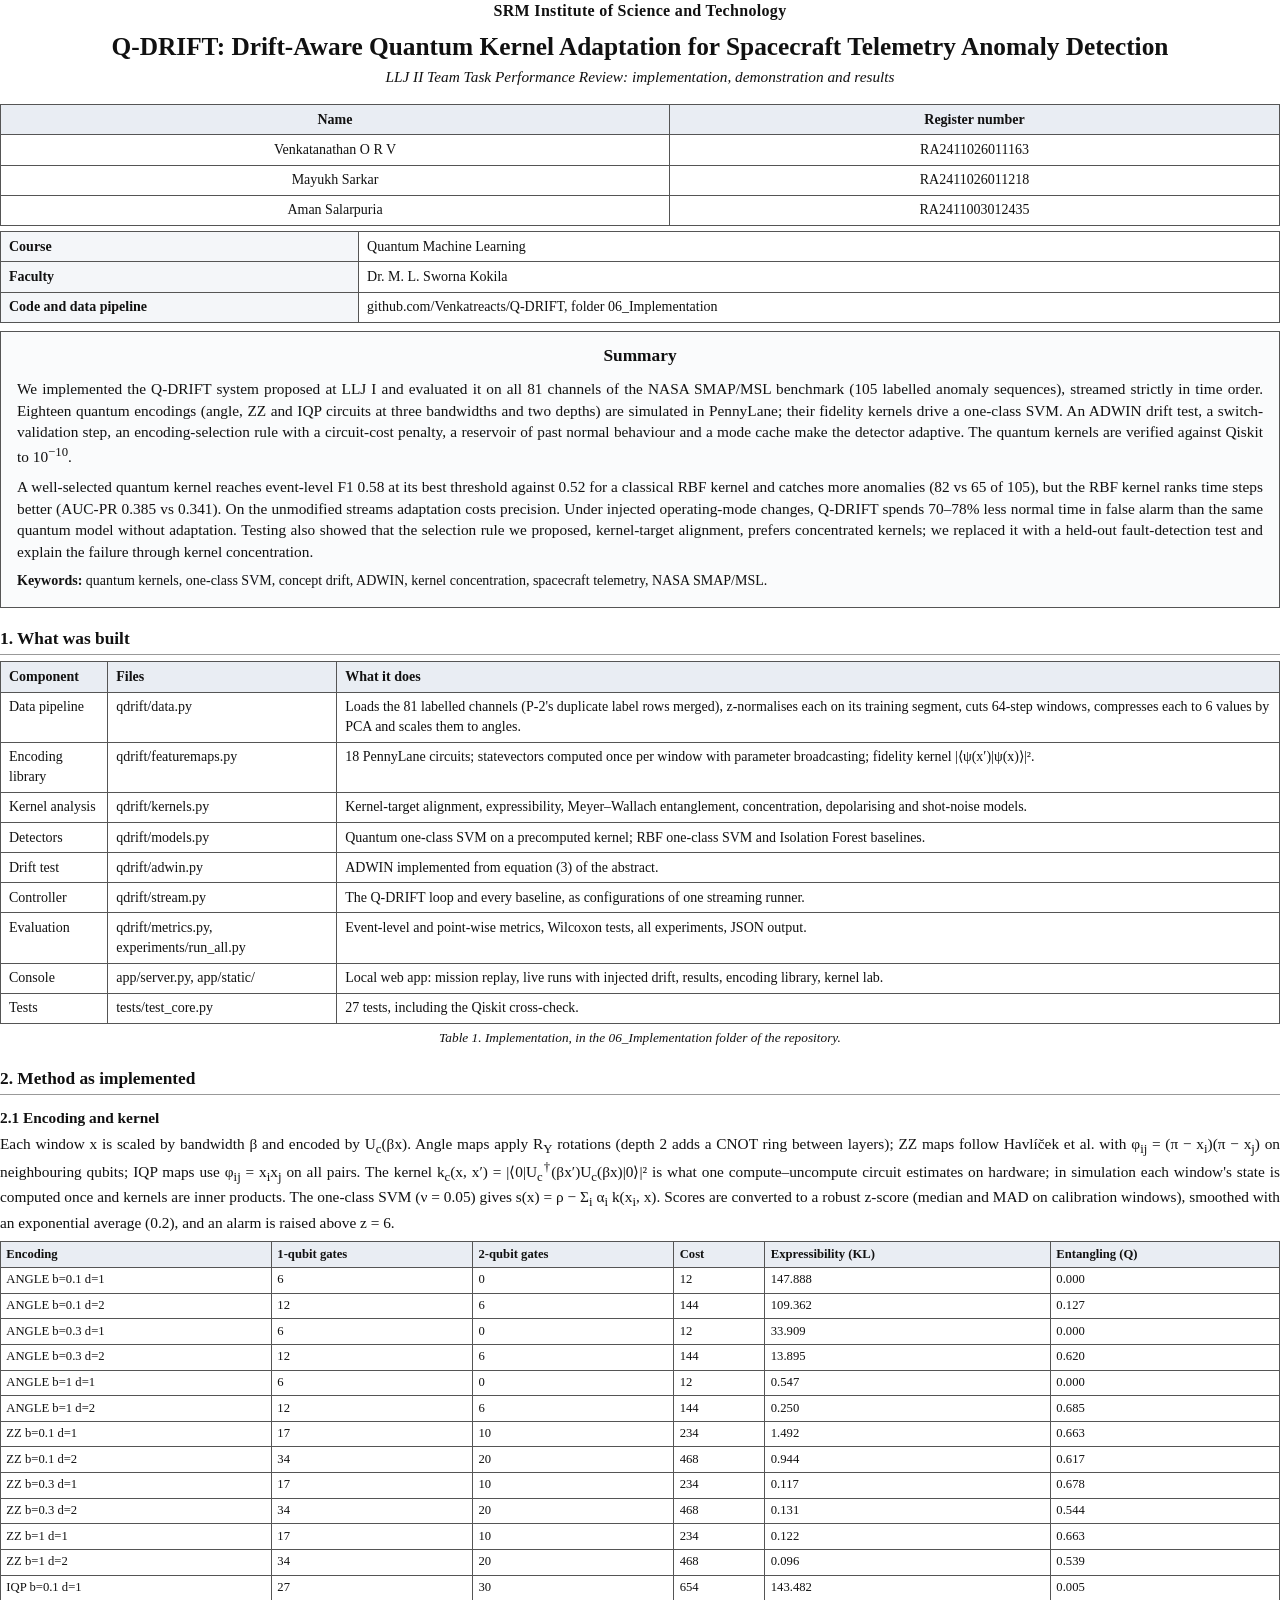
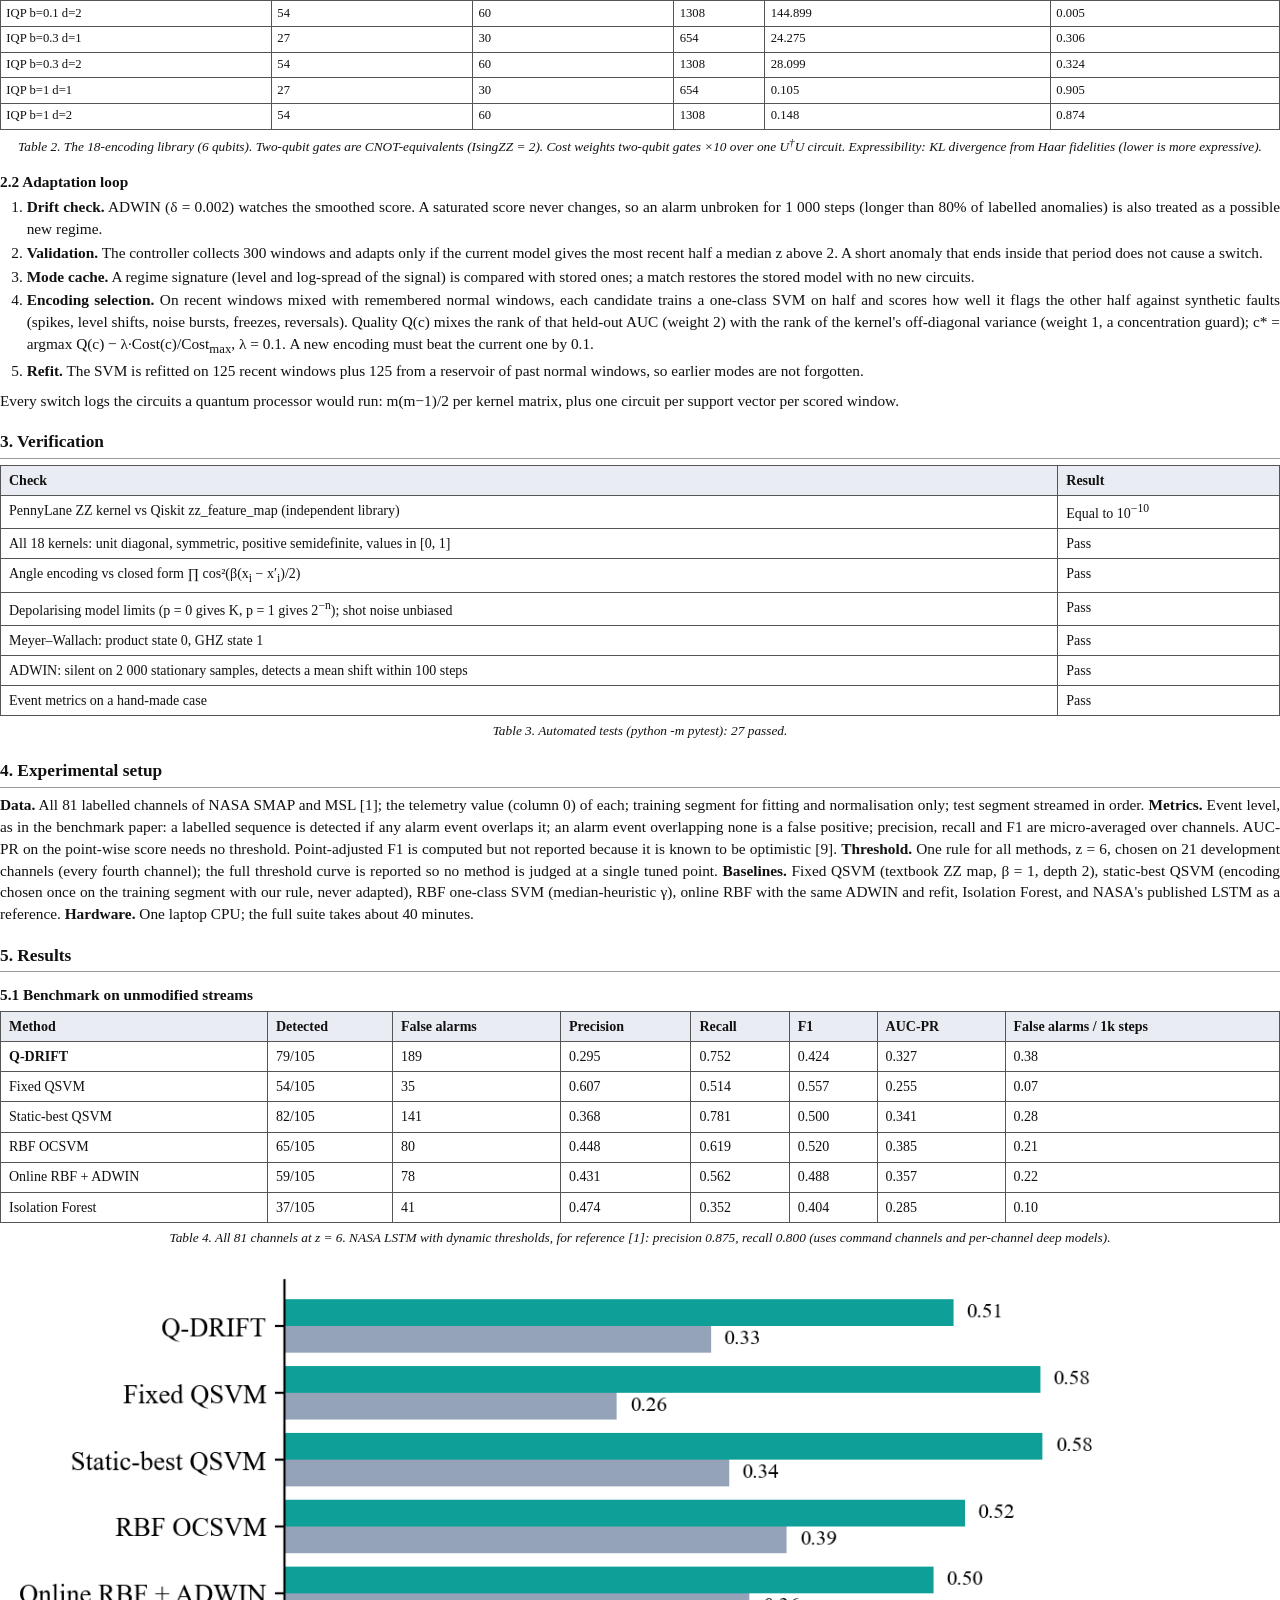
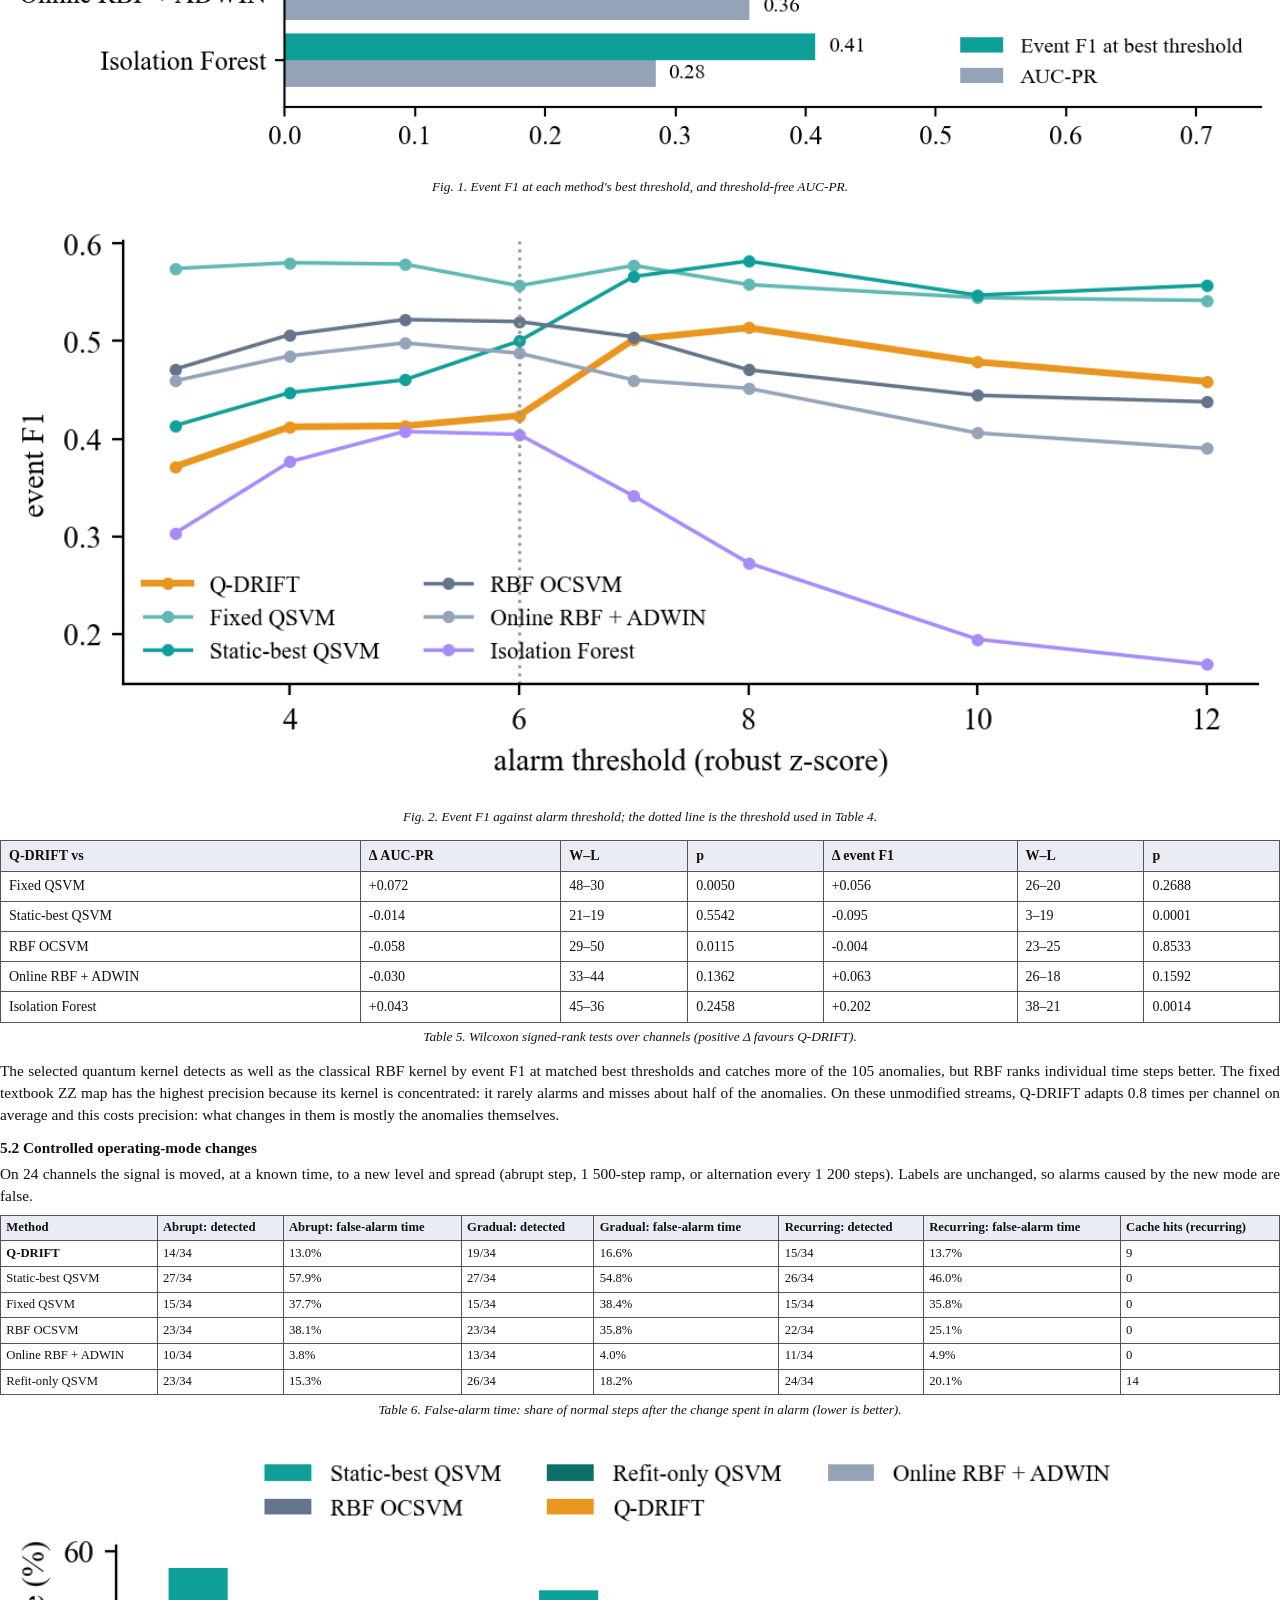
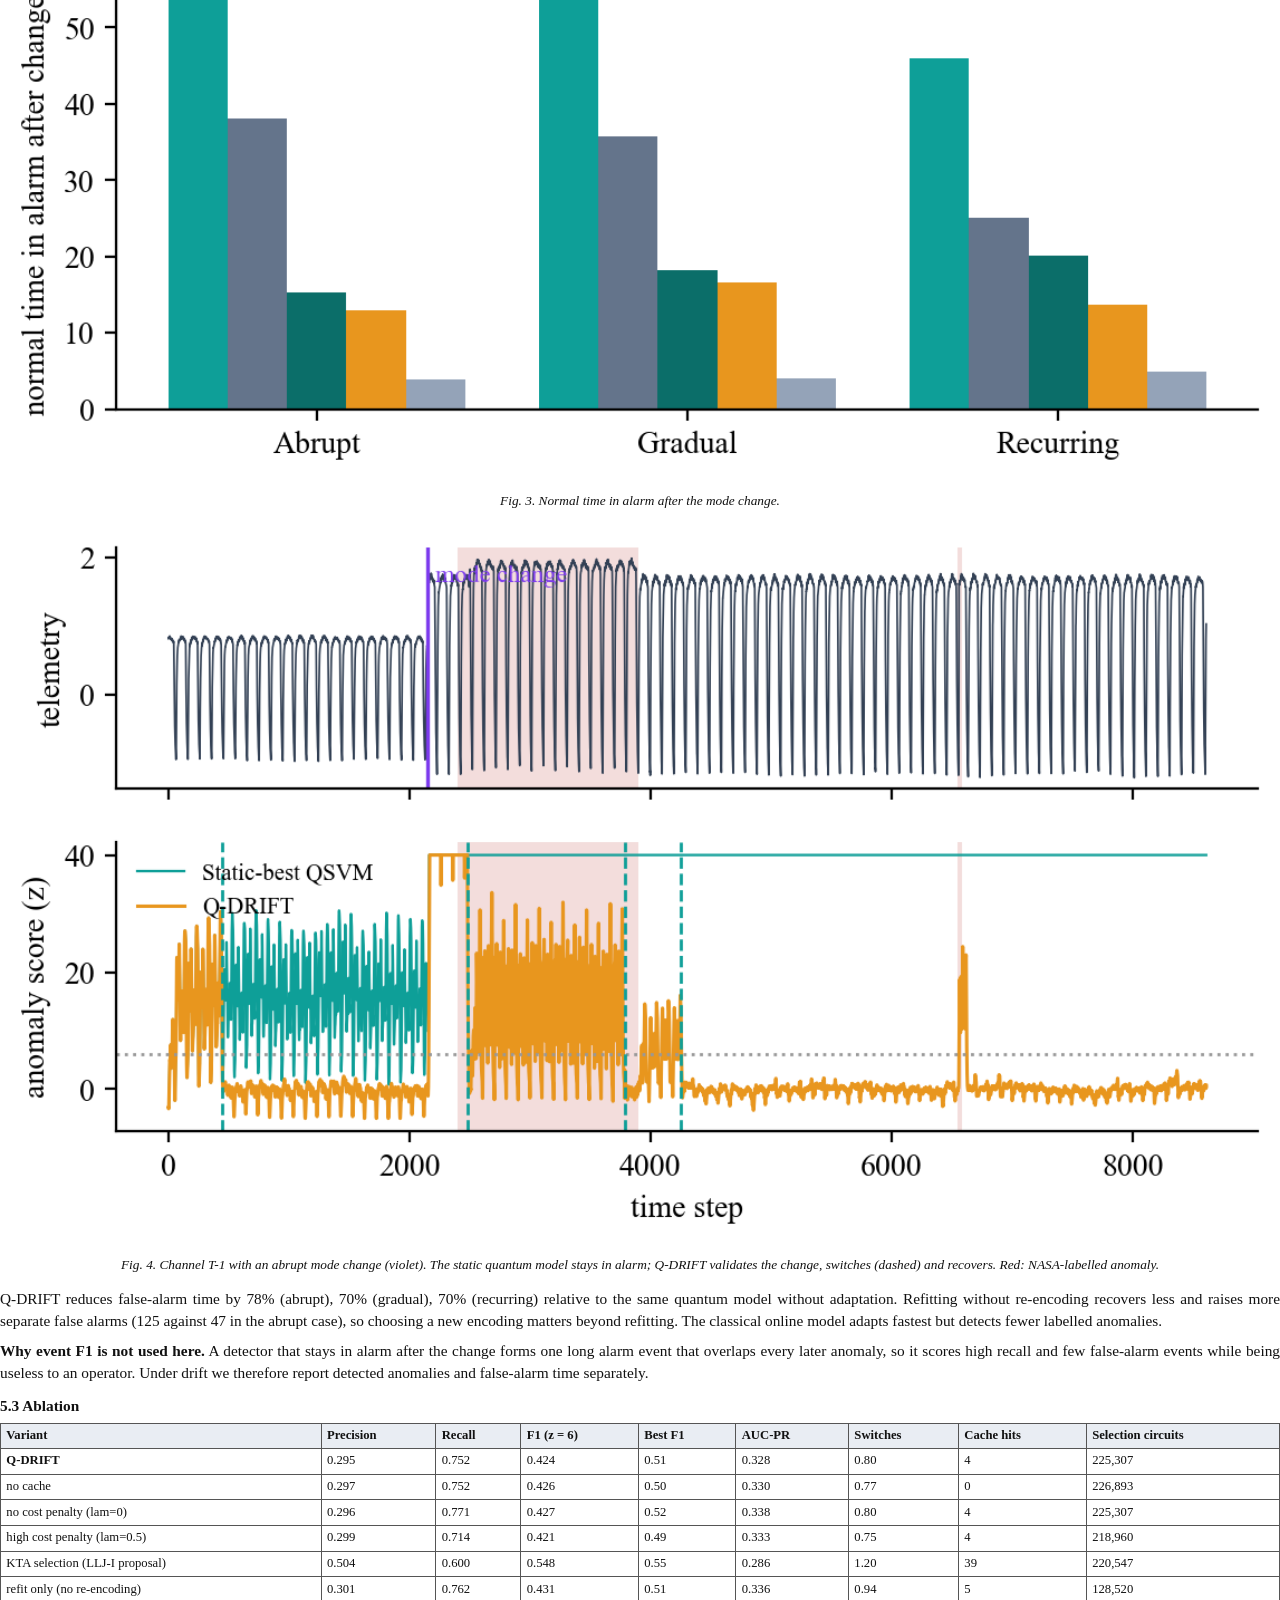
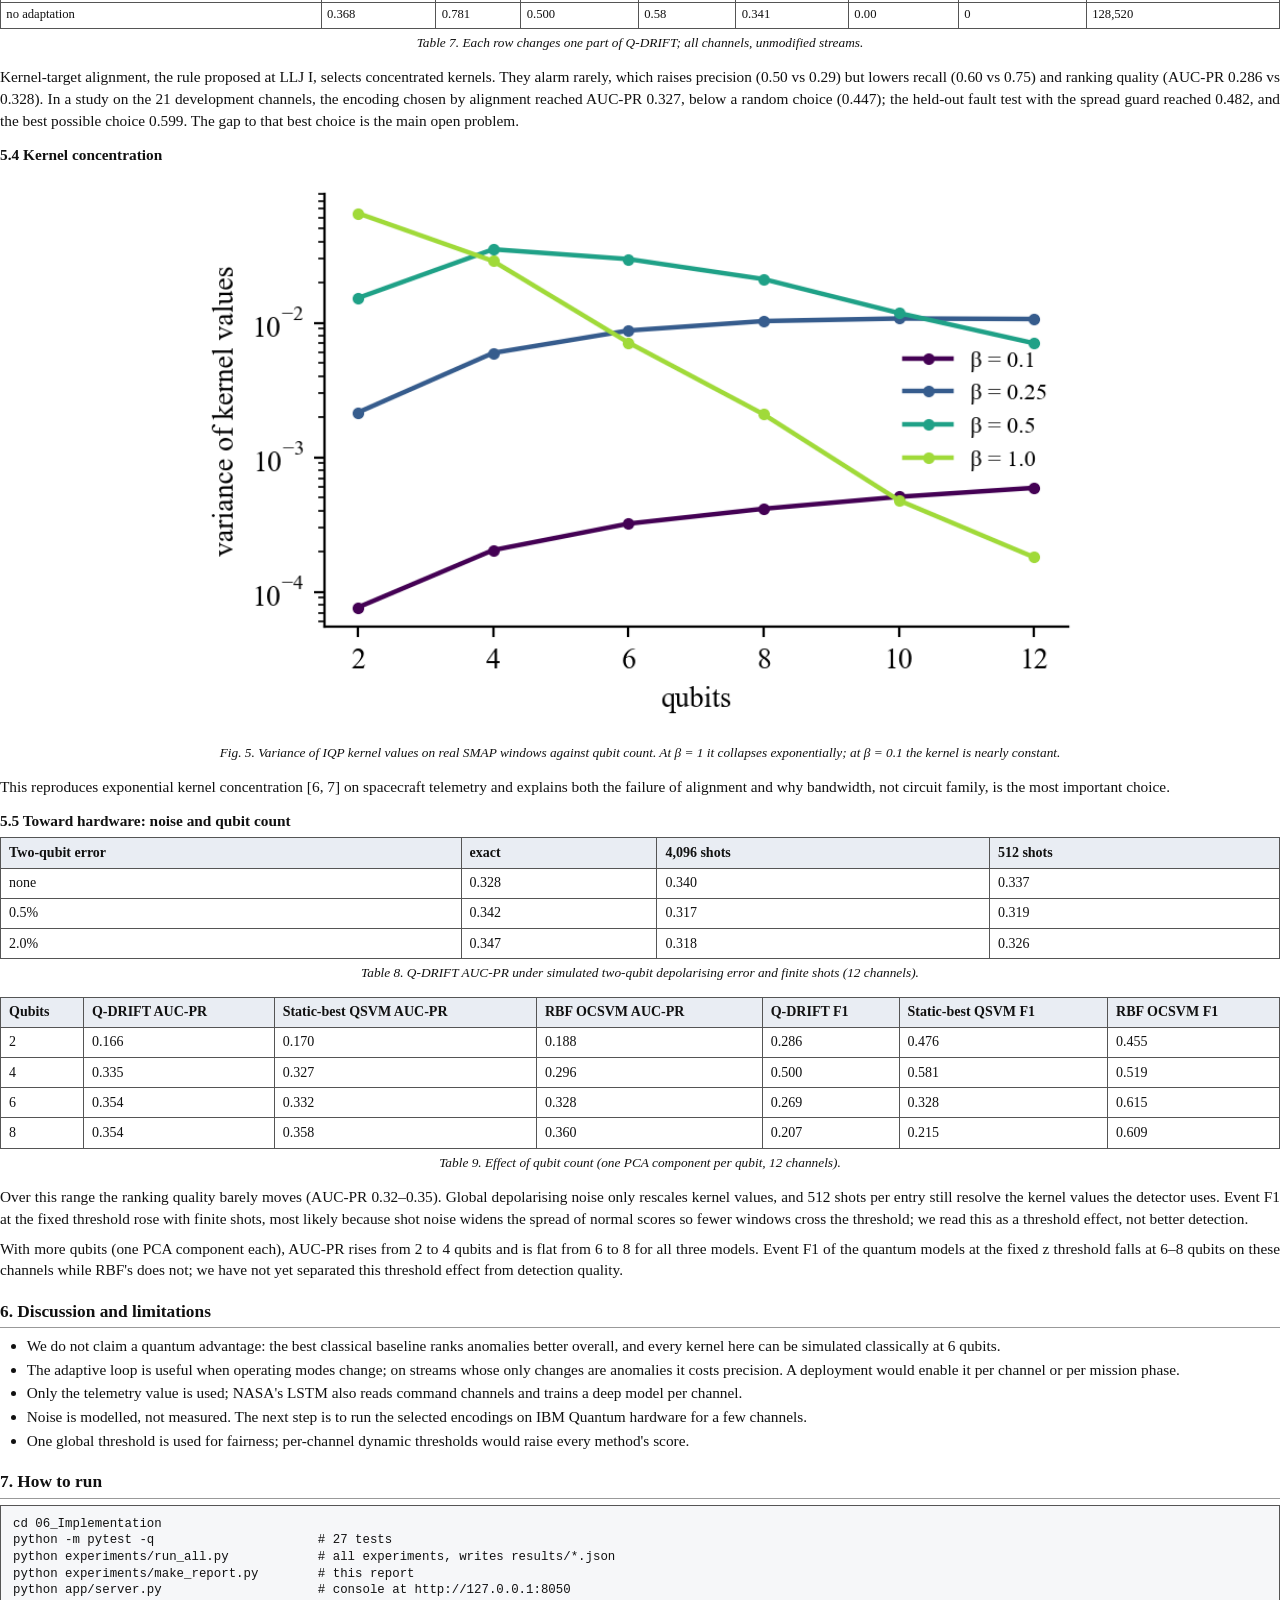
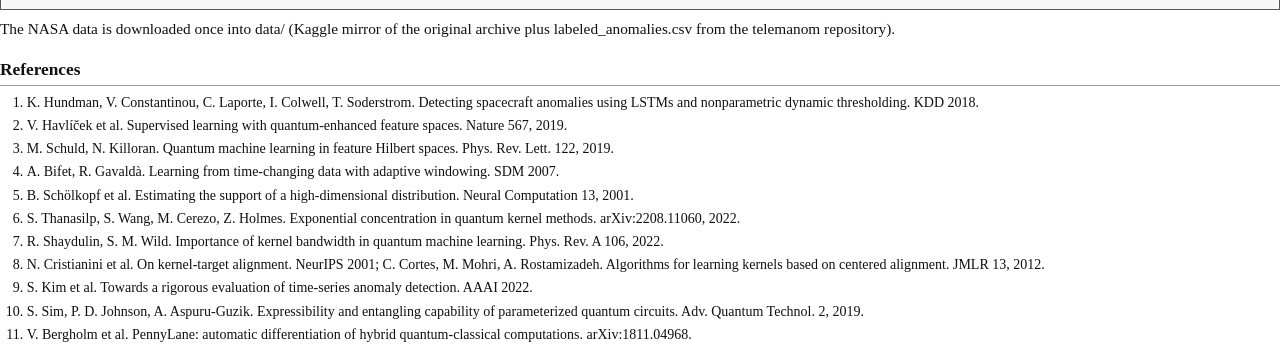
<file: 06_Implementation/report/Q-DRIFT_LLJ2_Report.html>
<!doctype html><html lang="en"><head><meta charset="utf-8"><title>Q-DRIFT LLJ II Report</title><style>
@page { size: A4; margin: 20mm 18mm 20mm 20mm;
  @top-right { content: "Q-DRIFT \00B7  LLJ II Implementation Report"; font: italic 9pt "Times New Roman", serif; color: #555; }
  @bottom-center { content: "Page " counter(page) " of " counter(pages); font: 9pt "Times New Roman", serif; color: #555; } }
@page :first { @top-right { content: none; } }
* { box-sizing: border-box; }
html { -webkit-print-color-adjust: exact; print-color-adjust: exact; }
body { font-family: "Times New Roman", Times, serif; font-size: 11.5pt; line-height: 1.42; color: #111; margin: 0; }
h1 { font-size: 19pt; line-height: 1.2; text-align: center; margin: 6pt 0 4pt; }
.inst { text-align: center; font-size: 12pt; font-weight: bold; letter-spacing: .02em; margin: 0; }
.sub { text-align: center; font-size: 11.5pt; margin: 2pt 0 12pt; font-style: italic; }
h2 { font-size: 13pt; margin: 14pt 0 5pt; padding-bottom: 2pt; border-bottom: 1px solid #999; break-after: avoid; }
h3 { font-size: 11.5pt; margin: 9pt 0 3pt; break-after: avoid; }
p { margin: 0 0 6pt; text-align: justify; hyphens: auto; }
ul, ol { margin: 0 0 6pt; padding-left: 20pt; } li { margin: 1.5pt 0; text-align: justify; }
table { width: 100%; border-collapse: collapse; margin: 4pt 0 4pt; font-size: 10.5pt; break-inside: auto; }
tr { break-inside: avoid; } thead { display: table-header-group; }
th, td { border: 1px solid #555; padding: 3.5pt 6pt; vertical-align: top; text-align: left; }
th { background: #E9EDF3; font-weight: bold; }
.cap { font-size: 10pt; text-align: center; margin: 3pt 0 10pt; font-style: italic; }
.meta td:first-child { width: 28%; font-weight: bold; background: #F4F6F9; }
.team th, .team td { text-align: center; }
.abstract { border: 1px solid #555; padding: 9pt 12pt 6pt; margin: 6pt 0 8pt; background: #FAFBFC; }
.abstract h2 { border: 0; margin-top: 0; text-align: center; }
.kw { font-size: 10.5pt; }
.eq { display: flex; align-items: center; justify-content: center; position: relative; margin: 6pt 0 8pt; font-family: "Cambria Math", "Cambria", "Times New Roman", serif; font-size: 12pt; break-inside: avoid; }
.eq .no { position: absolute; right: 0; font-family: "Times New Roman", serif; font-size: 11pt; }
.frac { display: inline-flex; flex-direction: column; vertical-align: middle; text-align: center; margin: 0 2pt; }
.frac > span:first-child { border-bottom: 1px solid #111; padding: 0 3pt; }
.frac > span:last-child { padding: 0 3pt; }
.sqrt { border-top: 1px solid #111; padding: 1pt 2pt 0; margin-left: -1pt; }
pre { font-family: Consolas, "Courier New", monospace; font-size: 9.3pt; line-height: 1.35; border: 1px solid #555; background: #F6F7F9; padding: 7pt 9pt; margin: 4pt 0 6pt; white-space: pre-wrap; break-inside: avoid; }
figure { margin: 6pt 0 2pt; break-inside: avoid; text-align: center; }
figure svg { width: 100%; height: auto; }
.refs li { font-size: 10.5pt; margin: 2.5pt 0; text-align: left; }
.sign { display: grid; grid-template-columns: repeat(3, 1fr); gap: 18pt; margin-top: 34pt; break-inside: avoid; }
.sign div { border-top: 1px solid #111; padding-top: 4pt; text-align: center; font-size: 10.5pt; }
.sign2 { display: flex; justify-content: space-between; margin-top: 30pt; break-inside: avoid; font-size: 10.5pt; }
.sign2 div { width: 42%; border-top: 1px solid #111; padding-top: 4pt; text-align: center; }
.nobreak { break-inside: avoid; }

figure img { width: 100%; } figure.half img { width: 70%; } td.num, th.num { text-align: right; } .small td, .small th { font-size: 9.5pt; padding: 2.5pt 4pt; }</style></head><body>
<p class="inst">SRM Institute of Science and Technology</p>
<h1>Q-DRIFT: Drift-Aware Quantum Kernel Adaptation for Spacecraft Telemetry Anomaly Detection</h1>
<p class="sub">LLJ II Team Task Performance Review: implementation, demonstration and results</p>
<table class="team"><thead><tr><th>Name</th><th>Register number</th></tr></thead><tbody><tr><td>Venkatanathan O R V</td><td>RA2411026011163</td></tr><tr><td>Mayukh Sarkar</td><td>RA2411026011218</td></tr><tr><td>Aman Salarpuria</td><td>RA2411003012435</td></tr></tbody></table>
<table class="meta"><tbody><tr><td>Course</td><td>Quantum Machine Learning</td></tr><tr><td>Faculty</td><td>Dr. M. L. Sworna Kokila</td></tr>
<tr><td>Code and data pipeline</td><td>github.com/Venkatreacts/Q-DRIFT, folder 06_Implementation</td></tr></tbody></table>

<div class="abstract"><h2>Summary</h2>
<p>We implemented the Q-DRIFT system proposed at LLJ I and evaluated it on all 81 channels of the NASA SMAP/MSL benchmark (105 labelled anomaly sequences), streamed strictly in time order. Eighteen quantum encodings (angle, ZZ and IQP circuits at three bandwidths and two depths) are simulated in PennyLane; their fidelity kernels drive a one-class SVM. An ADWIN drift test, a switch-validation step, an encoding-selection rule with a circuit-cost penalty, a reservoir of past normal behaviour and a mode cache make the detector adaptive. The quantum kernels are verified against Qiskit to 10<sup>−10</sup>.</p>
<p>A well-selected quantum kernel reaches event-level F1 0.58 at its best threshold against 0.52 for a classical RBF kernel and catches more anomalies (82 vs 65 of 105), but the RBF kernel ranks time steps better (AUC-PR 0.385 vs 0.341). On the unmodified streams adaptation costs precision. Under injected operating-mode changes, Q-DRIFT spends 70–78% less normal time in false alarm than the same quantum model without adaptation. Testing also showed that the selection rule we proposed, kernel-target alignment, prefers concentrated kernels; we replaced it with a held-out fault-detection test and explain the failure through kernel concentration.</p>
<p class="kw"><b>Keywords:</b> quantum kernels, one-class SVM, concept drift, ADWIN, kernel concentration, spacecraft telemetry, NASA SMAP/MSL.</p></div>

<h2>1. What was built</h2>
<table class=""><thead><tr><th>Component</th><th>Files</th><th>What it does</th></tr></thead><tbody><tr><td>Data pipeline</td><td>qdrift/data.py</td><td>Loads the 81 labelled channels (P-2's duplicate label rows merged), z-normalises each on its training segment, cuts 64-step windows, compresses each to 6 values by PCA and scales them to angles.</td></tr><tr><td>Encoding library</td><td>qdrift/featuremaps.py</td><td>18 PennyLane circuits; statevectors computed once per window with parameter broadcasting; fidelity kernel |⟨ψ(x′)|ψ(x)⟩|².</td></tr><tr><td>Kernel analysis</td><td>qdrift/kernels.py</td><td>Kernel-target alignment, expressibility, Meyer–Wallach entanglement, concentration, depolarising and shot-noise models.</td></tr><tr><td>Detectors</td><td>qdrift/models.py</td><td>Quantum one-class SVM on a precomputed kernel; RBF one-class SVM and Isolation Forest baselines.</td></tr><tr><td>Drift test</td><td>qdrift/adwin.py</td><td>ADWIN implemented from equation (3) of the abstract.</td></tr><tr><td>Controller</td><td>qdrift/stream.py</td><td>The Q-DRIFT loop and every baseline, as configurations of one streaming runner.</td></tr><tr><td>Evaluation</td><td>qdrift/metrics.py, experiments/run_all.py</td><td>Event-level and point-wise metrics, Wilcoxon tests, all experiments, JSON output.</td></tr><tr><td>Console</td><td>app/server.py, app/static/</td><td>Local web app: mission replay, live runs with injected drift, results, encoding library, kernel lab.</td></tr><tr><td>Tests</td><td>tests/test_core.py</td><td>27 tests, including the Qiskit cross-check.</td></tr></tbody></table>
<p class="cap">Table 1. Implementation, in the 06_Implementation folder of the repository.</p>

<h2>2. Method as implemented</h2>
<h3>2.1 Encoding and kernel</h3>
<p>Each window x is scaled by bandwidth β and encoded by U<sub>c</sub>(βx). Angle maps apply R<sub>Y</sub> rotations (depth 2 adds a CNOT ring between layers); ZZ maps follow Havlíček et al. with φ<sub>ij</sub> = (π − x<sub>i</sub>)(π − x<sub>j</sub>) on neighbouring qubits; IQP maps use φ<sub>ij</sub> = x<sub>i</sub>x<sub>j</sub> on all pairs. The kernel k<sub>c</sub>(x, x′) = |⟨0|U<sub>c</sub><sup>†</sup>(βx′)U<sub>c</sub>(βx)|0⟩|² is what one compute–uncompute circuit estimates on hardware; in simulation each window's state is computed once and kernels are inner products. The one-class SVM (ν = 0.05) gives s(x) = ρ − Σ<sub>i</sub> α<sub>i</sub> k(x<sub>i</sub>, x). Scores are converted to a robust z-score (median and MAD on calibration windows), smoothed with an exponential average (0.2), and an alarm is raised above z = 6.</p>
<table class="small"><thead><tr><th>Encoding</th><th>1-qubit gates</th><th>2-qubit gates</th><th>Cost</th><th>Expressibility (KL)</th><th>Entangling (Q)</th></tr></thead><tbody><tr><td>ANGLE b=0.1 d=1</td><td>6</td><td>0</td><td>12</td><td>147.888</td><td>0.000</td></tr><tr><td>ANGLE b=0.1 d=2</td><td>12</td><td>6</td><td>144</td><td>109.362</td><td>0.127</td></tr><tr><td>ANGLE b=0.3 d=1</td><td>6</td><td>0</td><td>12</td><td>33.909</td><td>0.000</td></tr><tr><td>ANGLE b=0.3 d=2</td><td>12</td><td>6</td><td>144</td><td>13.895</td><td>0.620</td></tr><tr><td>ANGLE b=1 d=1</td><td>6</td><td>0</td><td>12</td><td>0.547</td><td>0.000</td></tr><tr><td>ANGLE b=1 d=2</td><td>12</td><td>6</td><td>144</td><td>0.250</td><td>0.685</td></tr><tr><td>ZZ b=0.1 d=1</td><td>17</td><td>10</td><td>234</td><td>1.492</td><td>0.663</td></tr><tr><td>ZZ b=0.1 d=2</td><td>34</td><td>20</td><td>468</td><td>0.944</td><td>0.617</td></tr><tr><td>ZZ b=0.3 d=1</td><td>17</td><td>10</td><td>234</td><td>0.117</td><td>0.678</td></tr><tr><td>ZZ b=0.3 d=2</td><td>34</td><td>20</td><td>468</td><td>0.131</td><td>0.544</td></tr><tr><td>ZZ b=1 d=1</td><td>17</td><td>10</td><td>234</td><td>0.122</td><td>0.663</td></tr><tr><td>ZZ b=1 d=2</td><td>34</td><td>20</td><td>468</td><td>0.096</td><td>0.539</td></tr><tr><td>IQP b=0.1 d=1</td><td>27</td><td>30</td><td>654</td><td>143.482</td><td>0.005</td></tr><tr><td>IQP b=0.1 d=2</td><td>54</td><td>60</td><td>1308</td><td>144.899</td><td>0.005</td></tr><tr><td>IQP b=0.3 d=1</td><td>27</td><td>30</td><td>654</td><td>24.275</td><td>0.306</td></tr><tr><td>IQP b=0.3 d=2</td><td>54</td><td>60</td><td>1308</td><td>28.099</td><td>0.324</td></tr><tr><td>IQP b=1 d=1</td><td>27</td><td>30</td><td>654</td><td>0.105</td><td>0.905</td></tr><tr><td>IQP b=1 d=2</td><td>54</td><td>60</td><td>1308</td><td>0.148</td><td>0.874</td></tr></tbody></table>
<p class="cap">Table 2. The 18-encoding library (6 qubits). Two-qubit gates are CNOT-equivalents (IsingZZ = 2). Cost weights two-qubit gates ×10 over one U<sup>†</sup>U circuit. Expressibility: KL divergence from Haar fidelities (lower is more expressive).</p>
<h3>2.2 Adaptation loop</h3>
<ol>
<li><b>Drift check.</b> ADWIN (δ = 0.002) watches the smoothed score. A saturated score never changes, so an alarm unbroken for 1 000 steps (longer than 80% of labelled anomalies) is also treated as a possible new regime.</li>
<li><b>Validation.</b> The controller collects 300 windows and adapts only if the current model gives the most recent half a median z above 2. A short anomaly that ends inside that period does not cause a switch.</li>
<li><b>Mode cache.</b> A regime signature (level and log-spread of the signal) is compared with stored ones; a match restores the stored model with no new circuits.</li>
<li><b>Encoding selection.</b> On recent windows mixed with remembered normal windows, each candidate trains a one-class SVM on half and scores how well it flags the other half against synthetic faults (spikes, level shifts, noise bursts, freezes, reversals). Quality Q(c) mixes the rank of that held-out AUC (weight 2) with the rank of the kernel's off-diagonal variance (weight 1, a concentration guard); c* = argmax Q(c) − λ·Cost(c)/Cost<sub>max</sub>, λ = 0.1. A new encoding must beat the current one by 0.1.</li>
<li><b>Refit.</b> The SVM is refitted on 125 recent windows plus 125 from a reservoir of past normal windows, so earlier modes are not forgotten.</li>
</ol>
<p>Every switch logs the circuits a quantum processor would run: m(m−1)/2 per kernel matrix, plus one circuit per support vector per scored window.</p>

<h2>3. Verification</h2>
<table class=""><thead><tr><th>Check</th><th>Result</th></tr></thead><tbody><tr><td>PennyLane ZZ kernel vs Qiskit zz_feature_map (independent library)</td><td>Equal to 10<sup>−10</sup></td></tr><tr><td>All 18 kernels: unit diagonal, symmetric, positive semidefinite, values in [0, 1]</td><td>Pass</td></tr><tr><td>Angle encoding vs closed form ∏ cos²(β(x<sub>i</sub> − x′<sub>i</sub>)/2)</td><td>Pass</td></tr><tr><td>Depolarising model limits (p = 0 gives K, p = 1 gives 2<sup>−n</sup>); shot noise unbiased</td><td>Pass</td></tr><tr><td>Meyer–Wallach: product state 0, GHZ state 1</td><td>Pass</td></tr><tr><td>ADWIN: silent on 2 000 stationary samples, detects a mean shift within 100 steps</td><td>Pass</td></tr><tr><td>Event metrics on a hand-made case</td><td>Pass</td></tr></tbody></table>
<p class="cap">Table 3. Automated tests (python -m pytest): 27 passed.</p>

<h2>4. Experimental setup</h2>
<p><b>Data.</b> All 81 labelled channels of NASA SMAP and MSL [1]; the telemetry value (column 0) of each; training segment for fitting and normalisation only; test segment streamed in order. <b>Metrics.</b> Event level, as in the benchmark paper: a labelled sequence is detected if any alarm event overlaps it; an alarm event overlapping none is a false positive; precision, recall and F1 are micro-averaged over channels. AUC-PR on the point-wise score needs no threshold. Point-adjusted F1 is computed but not reported because it is known to be optimistic [9]. <b>Threshold.</b> One rule for all methods, z = 6, chosen on 21 development channels (every fourth channel); the full threshold curve is reported so no method is judged at a single tuned point. <b>Baselines.</b> Fixed QSVM (textbook ZZ map, β = 1, depth 2), static-best QSVM (encoding chosen once on the training segment with our rule, never adapted), RBF one-class SVM (median-heuristic γ), online RBF with the same ADWIN and refit, Isolation Forest, and NASA's published LSTM as a reference. <b>Hardware.</b> One laptop CPU; the full suite takes about 40 minutes.</p>

<h2>5. Results</h2>
<h3>5.1 Benchmark on unmodified streams</h3>
<table class=""><thead><tr><th>Method</th><th>Detected</th><th>False alarms</th><th>Precision</th><th>Recall</th><th>F1</th><th>AUC-PR</th><th>False alarms / 1k steps</th></tr></thead><tbody><tr><td><b>Q-DRIFT</b></td><td>79/105</td><td>189</td><td>0.295</td><td>0.752</td><td>0.424</td><td>0.327</td><td>0.38</td></tr><tr><td>Fixed QSVM</td><td>54/105</td><td>35</td><td>0.607</td><td>0.514</td><td>0.557</td><td>0.255</td><td>0.07</td></tr><tr><td>Static-best QSVM</td><td>82/105</td><td>141</td><td>0.368</td><td>0.781</td><td>0.500</td><td>0.341</td><td>0.28</td></tr><tr><td>RBF OCSVM</td><td>65/105</td><td>80</td><td>0.448</td><td>0.619</td><td>0.520</td><td>0.385</td><td>0.21</td></tr><tr><td>Online RBF + ADWIN</td><td>59/105</td><td>78</td><td>0.431</td><td>0.562</td><td>0.488</td><td>0.357</td><td>0.22</td></tr><tr><td>Isolation Forest</td><td>37/105</td><td>41</td><td>0.474</td><td>0.352</td><td>0.404</td><td>0.285</td><td>0.10</td></tr></tbody></table>
<p class="cap">Table 4. All 81 channels at z = 6. NASA LSTM with dynamic thresholds, for reference [1]: precision 0.875, recall 0.800 (uses command channels and per-channel deep models).</p>
<figure class=""><img src="figs/fig1.png" alt="Fig. 1. Event F1 at each method&#x27;s best threshold, and threshold-free AUC-PR."></figure><p class="cap">Fig. 1. Event F1 at each method's best threshold, and threshold-free AUC-PR.</p>
<figure class=""><img src="figs/fig2.png" alt="Fig. 2. Event F1 against alarm threshold; the dotted line is the threshold used in Table 4."></figure><p class="cap">Fig. 2. Event F1 against alarm threshold; the dotted line is the threshold used in Table 4.</p>
<table class=""><thead><tr><th>Q-DRIFT vs</th><th>Δ AUC-PR</th><th>W–L</th><th>p</th><th>Δ event F1</th><th>W–L</th><th>p</th></tr></thead><tbody><tr><td>Fixed QSVM</td><td>+0.072</td><td>48–30</td><td>0.0050</td><td>+0.056</td><td>26–20</td><td>0.2688</td></tr><tr><td>Static-best QSVM</td><td>-0.014</td><td>21–19</td><td>0.5542</td><td>-0.095</td><td>3–19</td><td>0.0001</td></tr><tr><td>RBF OCSVM</td><td>-0.058</td><td>29–50</td><td>0.0115</td><td>-0.004</td><td>23–25</td><td>0.8533</td></tr><tr><td>Online RBF + ADWIN</td><td>-0.030</td><td>33–44</td><td>0.1362</td><td>+0.063</td><td>26–18</td><td>0.1592</td></tr><tr><td>Isolation Forest</td><td>+0.043</td><td>45–36</td><td>0.2458</td><td>+0.202</td><td>38–21</td><td>0.0014</td></tr></tbody></table>
<p class="cap">Table 5. Wilcoxon signed-rank tests over channels (positive Δ favours Q-DRIFT).</p>
<p>The selected quantum kernel detects as well as the classical RBF kernel by event F1 at matched best thresholds and catches more of the 105 anomalies, but RBF ranks individual time steps better. The fixed textbook ZZ map has the highest precision because its kernel is concentrated: it rarely alarms and misses about half of the anomalies. On these unmodified streams, Q-DRIFT adapts 0.8 times per channel on average and this costs precision: what changes in them is mostly the anomalies themselves.</p>

<h3>5.2 Controlled operating-mode changes</h3>
<p>On 24 channels the signal is moved, at a known time, to a new level and spread (abrupt step, 1 500-step ramp, or alternation every 1 200 steps). Labels are unchanged, so alarms caused by the new mode are false.</p>
<table class="small"><thead><tr><th>Method</th><th>Abrupt: detected</th><th>Abrupt: false-alarm time</th><th>Gradual: detected</th><th>Gradual: false-alarm time</th><th>Recurring: detected</th><th>Recurring: false-alarm time</th><th>Cache hits (recurring)</th></tr></thead><tbody><tr><td><b>Q-DRIFT</b></td><td>14/34</td><td>13.0%</td><td>19/34</td><td>16.6%</td><td>15/34</td><td>13.7%</td><td>9</td></tr><tr><td>Static-best QSVM</td><td>27/34</td><td>57.9%</td><td>27/34</td><td>54.8%</td><td>26/34</td><td>46.0%</td><td>0</td></tr><tr><td>Fixed QSVM</td><td>15/34</td><td>37.7%</td><td>15/34</td><td>38.4%</td><td>15/34</td><td>35.8%</td><td>0</td></tr><tr><td>RBF OCSVM</td><td>23/34</td><td>38.1%</td><td>23/34</td><td>35.8%</td><td>22/34</td><td>25.1%</td><td>0</td></tr><tr><td>Online RBF + ADWIN</td><td>10/34</td><td>3.8%</td><td>13/34</td><td>4.0%</td><td>11/34</td><td>4.9%</td><td>0</td></tr><tr><td>Refit-only QSVM</td><td>23/34</td><td>15.3%</td><td>26/34</td><td>18.2%</td><td>24/34</td><td>20.1%</td><td>14</td></tr></tbody></table>
<p class="cap">Table 6. False-alarm time: share of normal steps after the change spent in alarm (lower is better).</p>
<figure class=""><img src="figs/fig3.png" alt="Fig. 3. Normal time in alarm after the mode change."></figure><p class="cap">Fig. 3. Normal time in alarm after the mode change.</p>
<figure class=""><img src="figs/fig4.png" alt="Fig. 4. Channel T-1 with an abrupt mode change (violet). The static quantum model stays in alarm; Q-DRIFT validates the change, switches (dashed) and recovers. Red: NASA-labelled anomaly."></figure><p class="cap">Fig. 4. Channel T-1 with an abrupt mode change (violet). The static quantum model stays in alarm; Q-DRIFT validates the change, switches (dashed) and recovers. Red: NASA-labelled anomaly.</p>
<p>Q-DRIFT reduces false-alarm time by 78% (abrupt), 70% (gradual), 70% (recurring) relative to the same quantum model without adaptation. Refitting without re-encoding recovers less and raises more separate false alarms (125 against 47 in the abrupt case), so choosing a new encoding matters beyond refitting. The classical online model adapts fastest but detects fewer labelled anomalies.</p>
<p><b>Why event F1 is not used here.</b> A detector that stays in alarm after the change forms one long alarm event that overlaps every later anomaly, so it scores high recall and few false-alarm events while being useless to an operator. Under drift we therefore report detected anomalies and false-alarm time separately.</p>

<h3>5.3 Ablation</h3>
<table class="small"><thead><tr><th>Variant</th><th>Precision</th><th>Recall</th><th>F1 (z = 6)</th><th>Best F1</th><th>AUC-PR</th><th>Switches</th><th>Cache hits</th><th>Selection circuits</th></tr></thead><tbody><tr><td><b>Q-DRIFT</b></td><td>0.295</td><td>0.752</td><td>0.424</td><td>0.51</td><td>0.328</td><td>0.80</td><td>4</td><td>225,307</td></tr><tr><td>no cache</td><td>0.297</td><td>0.752</td><td>0.426</td><td>0.50</td><td>0.330</td><td>0.77</td><td>0</td><td>226,893</td></tr><tr><td>no cost penalty (lam=0)</td><td>0.296</td><td>0.771</td><td>0.427</td><td>0.52</td><td>0.338</td><td>0.80</td><td>4</td><td>225,307</td></tr><tr><td>high cost penalty (lam=0.5)</td><td>0.299</td><td>0.714</td><td>0.421</td><td>0.49</td><td>0.333</td><td>0.75</td><td>4</td><td>218,960</td></tr><tr><td>KTA selection (LLJ-I proposal)</td><td>0.504</td><td>0.600</td><td>0.548</td><td>0.55</td><td>0.286</td><td>1.20</td><td>39</td><td>220,547</td></tr><tr><td>refit only (no re-encoding)</td><td>0.301</td><td>0.762</td><td>0.431</td><td>0.51</td><td>0.336</td><td>0.94</td><td>5</td><td>128,520</td></tr><tr><td>no adaptation</td><td>0.368</td><td>0.781</td><td>0.500</td><td>0.58</td><td>0.341</td><td>0.00</td><td>0</td><td>128,520</td></tr></tbody></table>
<p class="cap">Table 7. Each row changes one part of Q-DRIFT; all channels, unmodified streams.</p>
<p>Kernel-target alignment, the rule proposed at LLJ I, selects concentrated kernels. They alarm rarely, which raises precision (0.50 vs 0.29) but lowers recall (0.60 vs 0.75) and ranking quality (AUC-PR 0.286 vs 0.328). In a study on the 21 development channels, the encoding chosen by alignment reached AUC-PR 0.327, below a random choice (0.447); the held-out fault test with the spread guard reached 0.482, and the best possible choice 0.599. The gap to that best choice is the main open problem.</p>

<h3>5.4 Kernel concentration</h3>
<figure class="half"><img src="figs/fig5.png" alt="Fig. 5. Variance of IQP kernel values on real SMAP windows against qubit count. At β = 1 it collapses exponentially; at β = 0.1 the kernel is nearly constant."></figure><p class="cap">Fig. 5. Variance of IQP kernel values on real SMAP windows against qubit count. At β = 1 it collapses exponentially; at β = 0.1 the kernel is nearly constant.</p>
<p>This reproduces exponential kernel concentration [6, 7] on spacecraft telemetry and explains both the failure of alignment and why bandwidth, not circuit family, is the most important choice.</p>

<h3>5.5 Toward hardware: noise and qubit count</h3>
<table class=""><thead><tr><th>Two-qubit error</th><th>exact</th><th>4,096 shots</th><th>512 shots</th></tr></thead><tbody><tr><td>none</td><td>0.328</td><td>0.340</td><td>0.337</td></tr><tr><td>0.5%</td><td>0.342</td><td>0.317</td><td>0.319</td></tr><tr><td>2.0%</td><td>0.347</td><td>0.318</td><td>0.326</td></tr></tbody></table>
<p class="cap">Table 8. Q-DRIFT AUC-PR under simulated two-qubit depolarising error and finite shots (12 channels).</p>
<table class=""><thead><tr><th>Qubits</th><th>Q-DRIFT AUC-PR</th><th>Static-best QSVM AUC-PR</th><th>RBF OCSVM AUC-PR</th><th>Q-DRIFT F1</th><th>Static-best QSVM F1</th><th>RBF OCSVM F1</th></tr></thead><tbody><tr><td>2</td><td>0.166</td><td>0.170</td><td>0.188</td><td>0.286</td><td>0.476</td><td>0.455</td></tr><tr><td>4</td><td>0.335</td><td>0.327</td><td>0.296</td><td>0.500</td><td>0.581</td><td>0.519</td></tr><tr><td>6</td><td>0.354</td><td>0.332</td><td>0.328</td><td>0.269</td><td>0.328</td><td>0.615</td></tr><tr><td>8</td><td>0.354</td><td>0.358</td><td>0.360</td><td>0.207</td><td>0.215</td><td>0.609</td></tr></tbody></table>
<p class="cap">Table 9. Effect of qubit count (one PCA component per qubit, 12 channels).</p>
<p>Over this range the ranking quality barely moves (AUC-PR 0.32–0.35). Global depolarising noise only rescales kernel values, and 512 shots per entry still resolve the kernel values the detector uses. Event F1 at the fixed threshold rose with finite shots, most likely because shot noise widens the spread of normal scores so fewer windows cross the threshold; we read this as a threshold effect, not better detection.</p>
<p>With more qubits (one PCA component each), AUC-PR rises from 2 to 4 qubits and is flat from 6 to 8 for all three models. Event F1 of the quantum models at the fixed z threshold falls at 6–8 qubits on these channels while RBF's does not; we have not yet separated this threshold effect from detection quality.</p>

<h2>6. Discussion and limitations</h2>
<ul>
<li>We do not claim a quantum advantage: the best classical baseline ranks anomalies better overall, and every kernel here can be simulated classically at 6 qubits.</li>
<li>The adaptive loop is useful when operating modes change; on streams whose only changes are anomalies it costs precision. A deployment would enable it per channel or per mission phase.</li>
<li>Only the telemetry value is used; NASA's LSTM also reads command channels and trains a deep model per channel.</li>
<li>Noise is modelled, not measured. The next step is to run the selected encodings on IBM Quantum hardware for a few channels.</li>
<li>One global threshold is used for fairness; per-channel dynamic thresholds would raise every method's score.</li>
</ul>

<h2>7. How to run</h2>
<pre>cd 06_Implementation
python -m pytest -q                      # 27 tests
python experiments/run_all.py            # all experiments, writes results/*.json
python experiments/make_report.py        # this report
python app/server.py                     # console at http://127.0.0.1:8050</pre>
<p>The NASA data is downloaded once into data/ (Kaggle mirror of the original archive plus labeled_anomalies.csv from the telemanom repository).</p>

<h2>References</h2>
<ol class="refs">
<li>K. Hundman, V. Constantinou, C. Laporte, I. Colwell, T. Soderstrom. Detecting spacecraft anomalies using LSTMs and nonparametric dynamic thresholding. KDD 2018.</li>
<li>V. Havlíček et al. Supervised learning with quantum-enhanced feature spaces. Nature 567, 2019.</li>
<li>M. Schuld, N. Killoran. Quantum machine learning in feature Hilbert spaces. Phys. Rev. Lett. 122, 2019.</li>
<li>A. Bifet, R. Gavaldà. Learning from time-changing data with adaptive windowing. SDM 2007.</li>
<li>B. Schölkopf et al. Estimating the support of a high-dimensional distribution. Neural Computation 13, 2001.</li>
<li>S. Thanasilp, S. Wang, M. Cerezo, Z. Holmes. Exponential concentration in quantum kernel methods. arXiv:2208.11060, 2022.</li>
<li>R. Shaydulin, S. M. Wild. Importance of kernel bandwidth in quantum machine learning. Phys. Rev. A 106, 2022.</li>
<li>N. Cristianini et al. On kernel-target alignment. NeurIPS 2001; C. Cortes, M. Mohri, A. Rostamizadeh. Algorithms for learning kernels based on centered alignment. JMLR 13, 2012.</li>
<li>S. Kim et al. Towards a rigorous evaluation of time-series anomaly detection. AAAI 2022.</li>
<li>S. Sim, P. D. Johnson, A. Aspuru-Guzik. Expressibility and entangling capability of parameterized quantum circuits. Adv. Quantum Technol. 2, 2019.</li>
<li>V. Bergholm et al. PennyLane: automatic differentiation of hybrid quantum-classical computations. arXiv:1811.04968.</li>
</ol>
</body></html>
</file>
